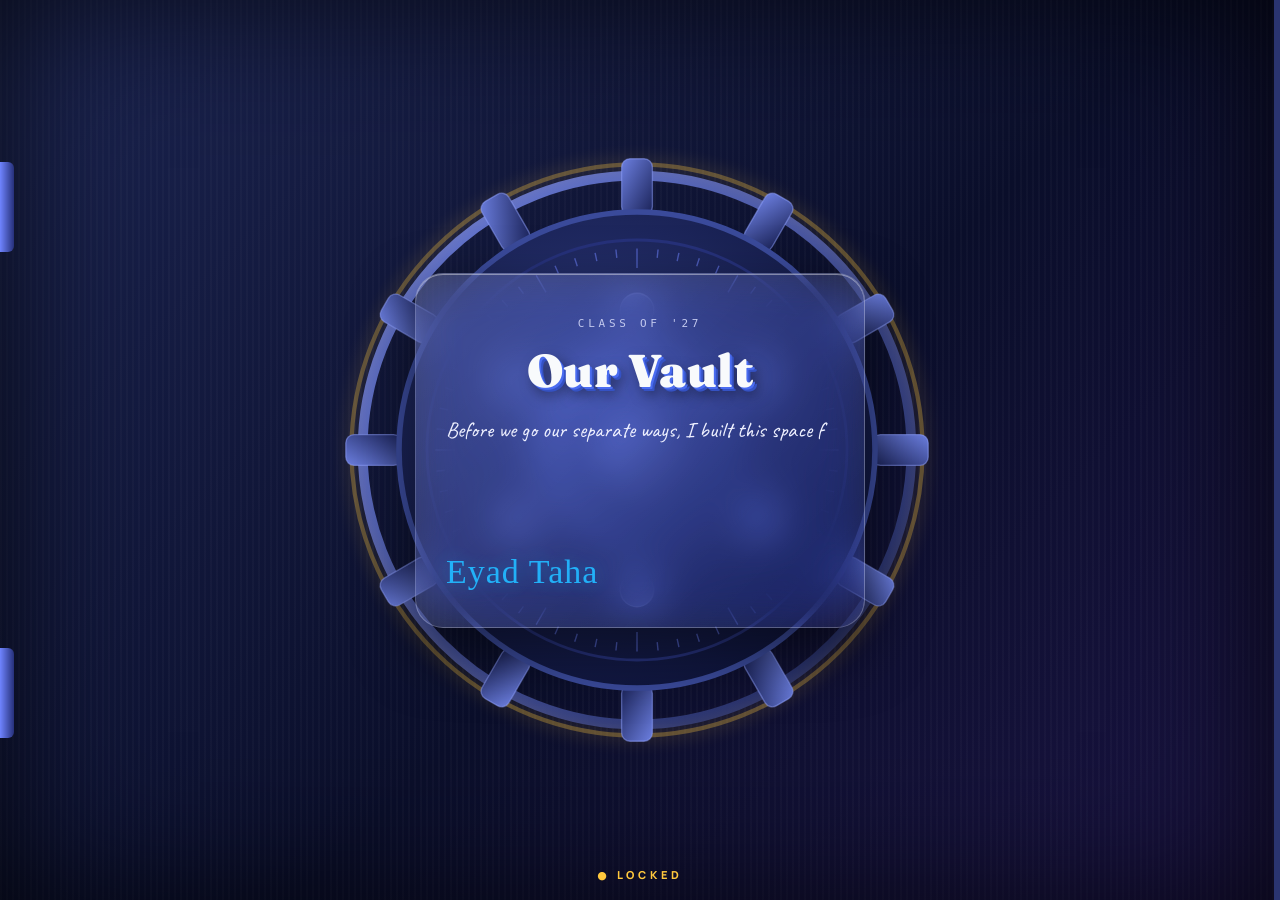
<file: index.html>
<!doctype html><html lang="en"><head><meta charset="utf-8"><meta name="viewport" content="width=device-width,initial-scale=1,viewport-fit=cover"><meta name="theme-color" content="#070b1f"><meta name="robots" content="noindex"><title>MEIS Seniors '27</title><meta name="description" content="Warning: contains pure legends. MEIS Seniors, Class of 2027."><meta property="og:title" content="MEIS Seniors '27"><meta property="og:description" content="Hey, you. You found us."><meta property="og:type" content="website"><meta name="twitter:card" content="summary"><link rel="icon" href="data:image/svg+xml,%3Csvg xmlns='http://www.w3.org/2000/svg' viewBox='0 0 64 64'%3E%3Crect x='6' y='6' width='52' height='52' rx='14' fill='%23FFC83D' stroke='white' stroke-width='4'/%3E%3Ctext x='32' y='44' font-size='32' text-anchor='middle'%3E%F0%9F%8E%93%3C/text%3E%3C/svg%3E"><link rel="preconnect" href="https://fonts.googleapis.com"><link rel="preconnect" href="https://fonts.gstatic.com" crossorigin><link href="https://fonts.googleapis.com/css2?family=Caveat:wght@600;700&family=Fraunces:opsz,wght@9..144,900&family=Manrope:wght@500;700;800&family=Special+Elite&family=Permanent+Marker&family=Bebas+Neue&family=Cormorant+Garamond:wght@500;600;700&family=Archivo:wght@400;500;600;700;800&family=Plus+Jakarta+Sans:wght@400;500;600;700;800&display=swap" rel="stylesheet"><link rel="manifest" href="manifest.json"><link rel="apple-touch-icon" href="apple-touch-icon.png"><meta name="apple-mobile-web-app-capable" content="yes"><meta name="mobile-web-app-capable" content="yes"><meta name="apple-mobile-web-app-title" content="MEIS '27"><script src="https://cdn.onesignal.com/sdks/web/v16/OneSignalSDK.page.js" defer="defer"></script><link rel="stylesheet" href="style.css"></head><body><noscript><p style="padding:30px;font:700 20px sans-serif">This site needs JavaScript. Turn it on and come back, legend.</p></noscript><div id="welcomeOverlay" class="stage-overlay vault-overlay"><div class="vault-light"></div><div class="vault-door"><i class="v-hinge" style="top:18%"></i><i class="v-hinge" style="bottom:18%"></i> <svg id="vaultSvg" viewBox="0 0 400 400" aria-hidden="true"></svg><div class="v-shade"></div></div><div id="theaterCard" class="theater-card"><div class="card-tag">CLASS OF '27</div><h1 class="welcome-title">Our Vault</h1><p id="typewriterText" class="welcome-sub"></p><div class="theater-footer"><span class="signature-name">Eyad Taha</span> <button id="closeWelcomeBtn" class="theater-btn"><span>Enter Vault</span> <svg width="18" height="18" viewBox="0 0 24 24" fill="none" stroke="currentColor" stroke-width="2"><path d="M5 12h14M12 5l7 7-7 7"/></svg></button></div></div><div class="vault-status" id="vaultStatus">● LOCKED</div></div><section class="screen on" id="splash" aria-label="Welcome"><div class="splash calm"><div class="stage" aria-hidden="false"><div class="world"><div class="idle"><div class="rg r1" aria-hidden="true"><i class="sat" style="--c:#FFC83D;left:50%;top:0"></i><i class="sat" style="--c:#A9D6F7;left:50%;top:100%"></i></div><div class="rg r2" aria-hidden="true"><i class="sat" style="--c:#FF8FB8;left:0;top:50%"></i><i class="sat s2" style="--c:#fff;left:100%;top:50%"></i></div><div class="cube c-a" aria-hidden="true"><i></i><i></i><i></i><i></i><i></i><i></i></div><div class="cube c-b" aria-hidden="true"><i></i><i></i><i></i><i></i><i></i><i></i></div><h1 class="hey mark x3d" id="logo3d">MEIS'27</h1></div></div></div><p class="seniorsline" id="l2">SENIORS</p><p class="classline" id="l3">CLASS OF 2027 • SENIOR YEAR</p><p class="welcome" id="l5"><span id="l5t"></span></p><nav class="slabs" aria-label="Start"><button class="slab primary tilt" data-go="countdown" type="button"><i class="disc" aria-hidden="true"><svg viewBox="0 0 24 24" width="24" height="24" fill="none" stroke="currentColor" stroke-width="2.4" stroke-linecap="round" stroke-linejoin="round"><circle cx="12" cy="13" r="8"/><path d="M12 8.5V13l3 2M9 2.5h6"/></svg></i><span><b id="ctitle">The Final Countdown</b><small id="csub">Every second brings us closer.</small></span> <svg class="chev" viewBox="0 0 24 24" width="22" height="22" fill="none" stroke="currentColor" stroke-width="2.6" stroke-linecap="round" stroke-linejoin="round" aria-hidden="true"><path d="M9 5l7 7-7 7"/></svg></button> <button class="slab tilt" data-go="home" type="button"><i class="disc" aria-hidden="true"><svg viewBox="0 0 24 24" width="24" height="24" fill="none" stroke="currentColor" stroke-width="2.4" stroke-linecap="round" stroke-linejoin="round"><path d="M3 11l9-7 9 7v9a1 1 0 0 1-1 1h-5v-6H9v6H4a1 1 0 0 1-1-1z"/></svg></i><span><b id="etitle">Enter our home</b><small id="esub">Explore our life.</small></span> <svg class="chev" viewBox="0 0 24 24" width="22" height="22" fill="none" stroke="currentColor" stroke-width="2.6" stroke-linecap="round" stroke-linejoin="round" aria-hidden="true"><path d="M9 5l7 7-7 7"/></svg></button></nav></div></section><section class="screen" id="countdown" aria-label="Countdown"><div class="page narrow"><header class="pagehead"><button class="back" data-back type="button">← back</button> <button class="tag small" data-go="home" type="button"><i class="hole" aria-hidden="true"></i><span>OUR HOME</span> <svg viewBox="0 0 24 24" width="16" height="16" fill="none" stroke="#0A1F4A" stroke-width="3" stroke-linecap="round" stroke-linejoin="round" aria-hidden="true"><path d="M5 12h14M13 6l6 6-6 6"/></svg></button></header><h2 class="title x3d">Tick. Tock.</h2><div class="tabs cdtabs" id="cdtabs" role="group" aria-label="Pick a countdown"></div><div class="cards" role="timer"><div class="cdc c1"><b id="cd-d">0</b><span>days</span></div><div class="cdc c2"><b id="cd-h">00</b><span>hours</span></div><div class="cdc c3"><b id="cd-m">00</b><span>minutes</span></div><div class="cdc c4"><b id="cd-s">00</b><span>seconds</span></div></div><div class="road" aria-label="The road so far"><svg viewBox="0 0 320 96" role="img" aria-label="A winding dotted road with a graduation cap riding toward the finish flag"><path id="roadp" d="M16 64 C 62 8, 104 108, 164 56 S 262 6, 292 52" fill="none" stroke="#A9D6F7" stroke-width="5" stroke-linecap="round" stroke-dasharray="1 12"/><text x="296" y="38" font-size="24" text-anchor="middle">🏁</text><g id="rider"><circle r="16" fill="#FFC83D" stroke="#fff" stroke-width="3"/><text font-size="17" text-anchor="middle" dominant-baseline="central">🎓</text></g></svg></div><div class="note"><i class="tape" aria-hidden="true"></i><p id="cdjoke"></p></div><p class="hand fin" id="cdfin" hidden>WE DID IT. Go hug somebody.</p></div></section><section class="screen" id="home" aria-label="The whole website"><div class="page"><header class="pagehead"><button class="back" data-go="splash" type="button">← front door</button><div class="social-nav"><a href="https://www.instagram.com/meisseniors_27?srtk=MXF5c2dsejFqdXVwdQ==" target="_blank" rel="noopener noreferrer" class="social-btn instagram" title="Instagram"><svg xmlns="http://www.w3.org/2000/svg" width="18" height="18" viewBox="0 0 24 24" fill="none" stroke="currentColor" stroke-width="2" stroke-linecap="round" stroke-linejoin="round"><rect x="2" y="2" width="20" height="20" rx="5" ry="5"></rect><path d="M16 11.37A4 4 0 1 1 12.63 8 4 4 0 0 1 16 11.37z"></path><line x1="17.5" y1="6.5" x2="17.51" y2="6.5"></line></svg></a></div></header><div class="homegrid"><div class="hero"><p class="warn"><span aria-hidden="true">⚠️</span> <span id="warntxt">warning: contains pure legends</span></p><h1 class="meis x3d" id="meis">MEIS'27</h1><div class="row2"><span class="seniors">Seniors</span><div class="pillrow"><span class="pill">Class of 2027</span><span class="bubble" id="bubble">Yes, we really are graduating.</span></div></div></div><div class="polcol"><div class="polwrap"><figure class="polaroid" id="grouppol"><i class="tape" aria-hidden="true"></i><div class="ph"></div><figcaption id="groupcap"></figcaption></figure></div></div></div><div class="band" aria-hidden="true"><div class="track" id="band"></div></div><div class="menugrid"><nav class="menu" aria-label="Pages"><button class="bigbtn b1" data-go="randoms" type="button"><span class="em" aria-hidden="true">📸</span><b>Randoms</b><small>From the vault: Unhinged & unfiltered</small></button> <button class="bigbtn b2" data-go="people" type="button"><span class="em" aria-hidden="true">🧑‍🎤</span><b>Who are these people?</b><small>Flip a card to see the baby photo</small></button> <button class="bigbtn b3" data-go="trips" type="button"><span class="em" aria-hidden="true">🧭</span><b>Take me on a trip</b><small>Where we went (and got lost)</small></button> <button class="bigbtn b4" data-go="mail" type="button"><span class="em" aria-hidden="true">💌</span><b>Secret mail (shhh)</b><small>Only the right person can read it</small></button></nav><aside class="side"><div class="note rules"><i class="tape" aria-hidden="true"></i><p class="nt">Rules of this website:</p><ol id="rules"></ol></div></aside></div><div class="foot"><p class="tiny">made with love by EYAD TAHA</p></div></div></section><section class="screen" id="randoms" aria-label="Randoms"><div class="page"><header class="pagehead"><button class="back" data-back type="button">← back</button></header><h2 class="title x3d">Randoms & Drops</h2><p class="hand sub">PURE CHAOS</p><div style="text-align:center;margin:15px 0"><label for="quickImageUpload" style="display:inline-flex;align-items:center;gap:8px;cursor:pointer;padding:8px 16px;border-radius:6px;background:rgba(255,255,255,.08);border:1px solid rgba(255,255,255,.2);color:#fff;font-family:inherit;font-size:13px;transition:all .2s ease;backdrop-filter:blur(5px)"><span>📷</span> <span>Upload Photo</span></label> <input type="file" id="quickImageUpload" accept="image/*" multiple="multiple" style="display:none" onchange="uploadDirectImage(this)"><p id="uploadStatusMsg" style="margin-top:6px;font-size:12px;opacity:.8"></p></div><div id="randomsGrid" class="detective-grid" style="margin-top:20px"></div></div></section><section class="screen" id="people" aria-label="Who's Who"><div class="page"><header class="pagehead"><button class="back" data-back type="button">← back</button></header><h2 class="title x3d">Who's Who</h2><p class="hand sub">tap a card. the baby photo is the punchline.</p><label class="search"><span class="sr">Search by name</span><input id="psearch" type="search" placeholder="find yourself (we won't tell)" autocomplete="off"></label><div class="pgrid" id="pgrid"></div><p class="hand none" id="pnone" hidden>Nobody found. Suspicious. Check the spelling?</p></div></section><section class="screen" id="trips" aria-label="Trips"><div class="page narrow"><header class="pagehead"><button class="back" data-back type="button">← back</button></header><h2 class="title x3d">MEMORIES LANE</h2><p class="hand sub">UNAUTHORIZED MEMORIES</p><div class="route" id="tripl"></div></div></section><section class="screen" id="mail" aria-label="Secret mail"><div class="page narrow"><header class="pagehead"><button class="back" data-back type="button">← back</button></header><h2 class="title x3d">Secret Mail</h2><p class="hand sub">shhh. only the right person can read it.</p><div class="tabs"><button class="tabbtn" id="tabw" type="button" aria-pressed="true">✍️ Write one</button> <button class="tabbtn" id="tabr" type="button" aria-pressed="false">📬 My mailbox</button></div><div class="paper" id="panelw"><p class="hand closed" id="mailclosed" hidden>The post office is closed. (The admin hasn't plugged it in yet.)</p><form id="sendform" autocomplete="off"><label class="field"><span>To:</span> <select id="to" name="to" required><option value="">calling the post office…</option></select></label> <label class="field"><span>Say it. Nicely.</span> <textarea name="text" rows="5" maxlength="600" required placeholder="you're a legend because…"></textarea></label> <label class="field"><span>Sign it as… (or stay anonymous)</span> <select id="from" name="from"><option value="">a mystery person (anonymous)</option></select></label> <label class="field" id="fromCodeField" hidden><span>Enter YOUR secret code (to prove it's really you):</span> <input name="fromCode" type="password" inputmode="numeric" pattern="[0-9]*" maxlength="6" placeholder="• • • •"></label> <input class="hp" name="hp" tabindex="-1" aria-hidden="true" autocomplete="off"> <button class="go" type="submit" id="sendbtn">Send it 🚀</button><p class="msg" id="sendmsg" role="status"></p></form></div><div class="paper" id="panelr" hidden><form id="readform" autocomplete="off"><label class="field"><span>I am…</span> <select id="who" name="who" required><option value="">calling the post office…</option></select></label> <label class="field"><span>Secret code </span><input name="code" type="password" inputmode="numeric" pattern="[0-9]*" maxlength="6" required placeholder="• • • • •"></label> <button class="go" type="submit" id="readbtn">Open my mailbox 🔑</button><p class="msg" id="readmsg" role="status"></p><button class="linkbtn" id="gotocodepage" type="button">Change my code 🔐</button></form><form id="adminform" hidden autocomplete="off"><p class="hand boxhead">Manager door 🛡️</p><label class="field"><span>Manager code</span> <input name="acode" type="password" inputmode="numeric" maxlength="12" required placeholder="• • • • • •"></label> <button class="go" type="submit" id="adminbtn">Open manager view 🛡️</button><p class="msg" id="adminmsg" role="status"></p><button class="linkbtn" id="adminback" type="button">← back</button></form><form id="changecodeform" hidden autocomplete="off"><p class="hand boxhead">Change your secret code 🔐</p><label class="field"><span>I am…</span> <select id="ccname" name="name" required><option value="">Select your name…</option></select></label> <label class="field"><span>Old secret code</span> <input name="oldCode" type="password" inputmode="numeric" maxlength="6" required placeholder="• • • •"></label> <label class="field"><span>New secret code</span> <input name="newCode" type="password" inputmode="numeric" maxlength="6" required placeholder="• • • •"></label> <button class="go" type="submit" id="changecodebtn">Save new code 🚀</button><p class="msg" id="changecodemsg" role="status"></p><button class="linkbtn" id="changecodeback" type="button">← back</button></form><div id="box" hidden><p class="hand boxhead" id="boxhead">Your mailbox. Eyes only. 👀</p><div id="letters"></div><button class="go alt" id="lockbtn" type="button">Lock it again 🔒</button></div></div></div></section><div id="lb" hidden role="dialog" aria-modal="true" aria-label="Photos and videos viewer"><button class="lbx" id="lbclose" type="button" aria-label="Close photo">✕</button> <button class="lbn l" id="lbprev" type="button" aria-label="Previous photo">←</button><figure><img id="lbimg" alt=""><video id="lbvideo" controls playsinline preload="metadata" hidden></video><figcaption id="lbcap"></figcaption></figure><button class="lbn r" id="lbnext" type="button" aria-label="Next photo">→</button></div><div id="toast" role="status" aria-live="polite"></div><div id="fx" aria-hidden="true"></div><script src="content.js"></script><script src="app.js"></script><script src="birthdays.js"></script><script src="notify.js"></script></body></html>
</file>
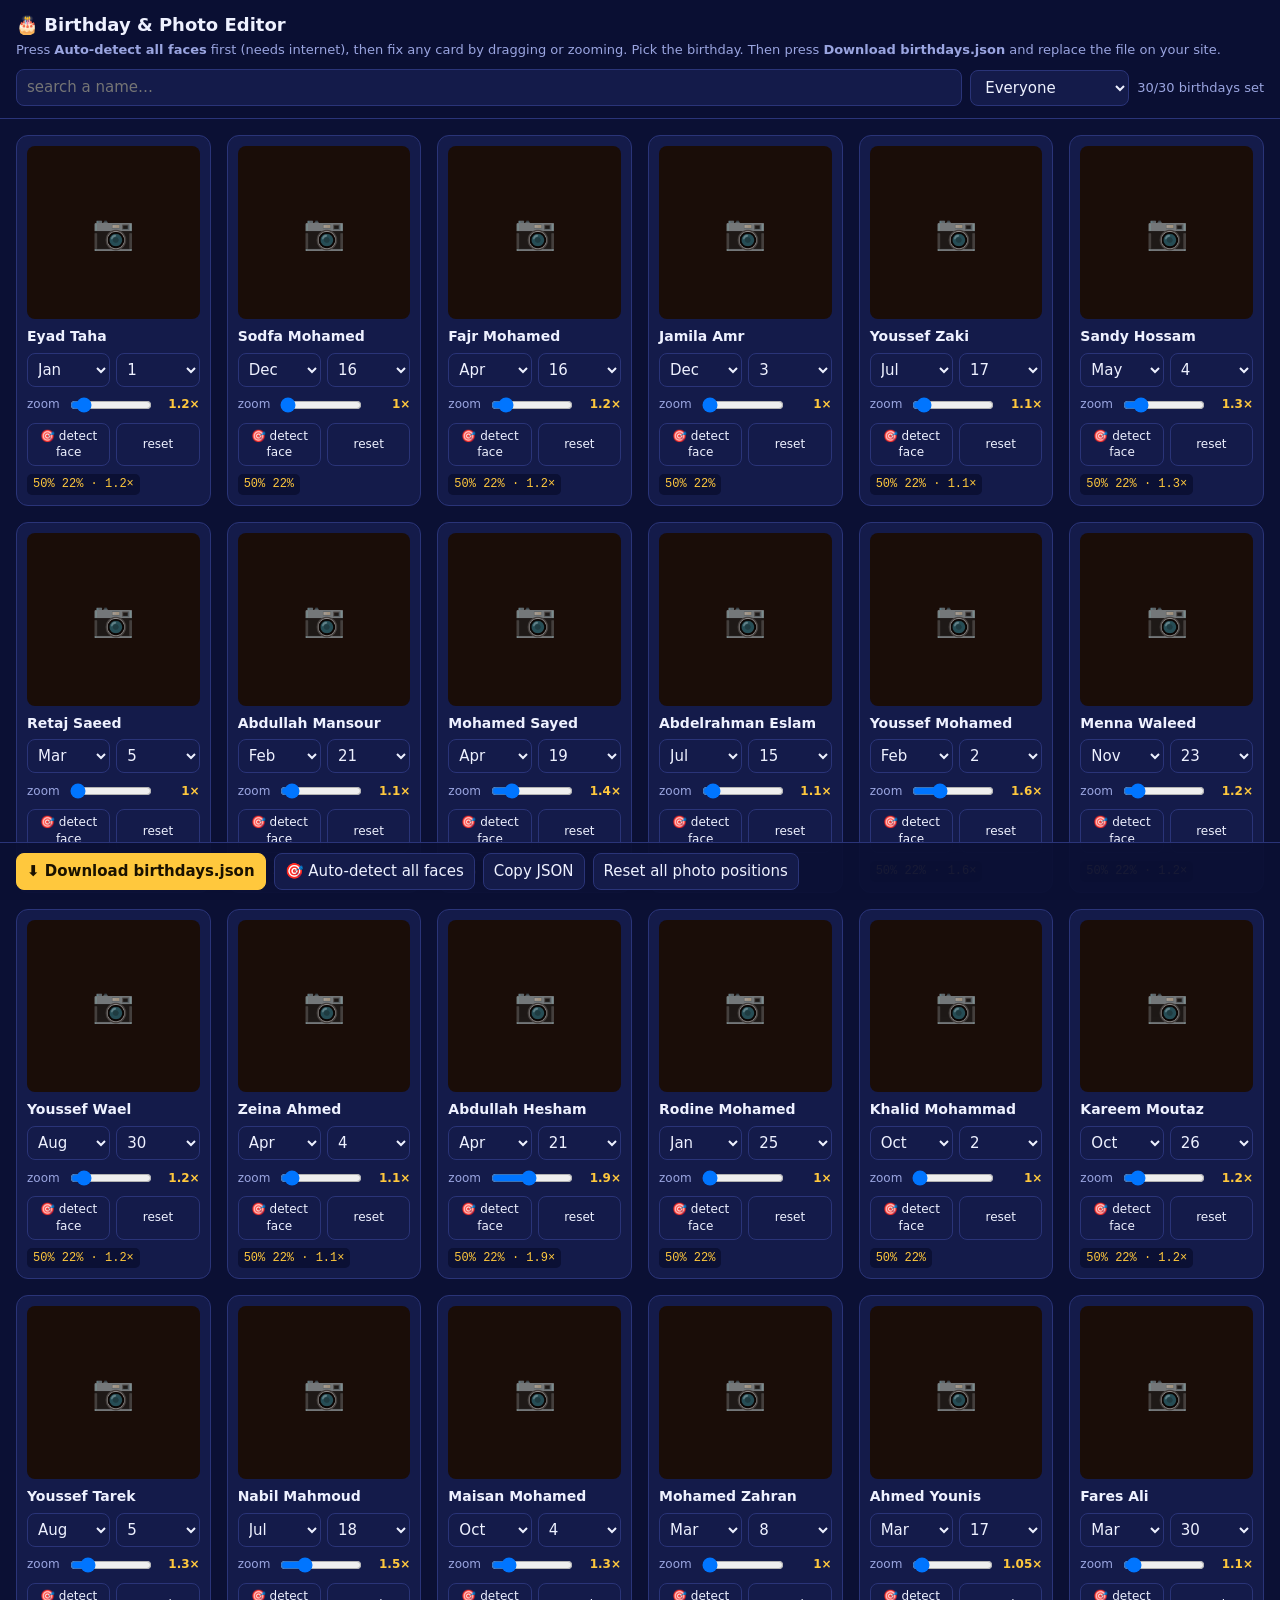
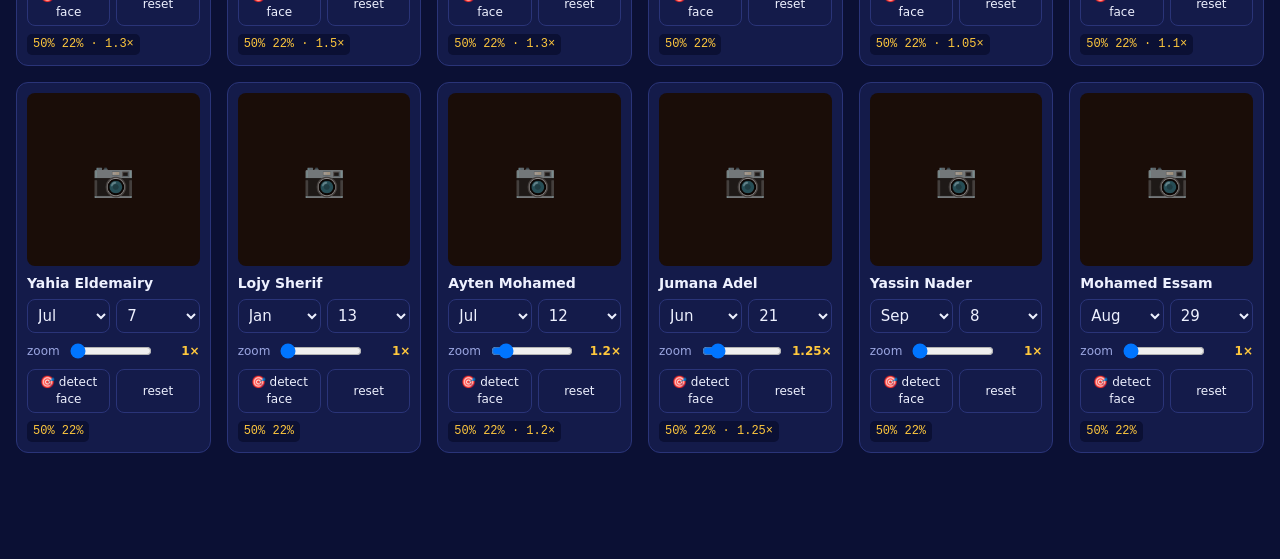
<file: editor.html>
<!doctype html>
<html lang="en">
<head>
<meta charset="utf-8">
<meta name="viewport" content="width=device-width,initial-scale=1">
<meta name="robots" content="noindex">
<title>MEIS '27 — Birthday & Photo Editor</title>
<style>
  :root{--bg:#0b1034;--card:#141b4a;--line:#2a3478;--ink:#eef1ff;--mute:#9aa5e0;--gold:#ffc83d;--red:#ff6b81;--ok:#5ee39a}
  *{box-sizing:border-box}
  body{margin:0;background:var(--bg);color:var(--ink);font:15px/1.4 system-ui,Segoe UI,Arial,sans-serif;padding-bottom:90px}
  header{position:sticky;top:0;z-index:5;background:#0b1034ee;backdrop-filter:blur(8px);border-bottom:1px solid var(--line);padding:12px 16px}
  h1{margin:0 0 4px;font-size:18px}
  .hint{color:var(--mute);font-size:13px;margin:0 0 10px}
  .bar{display:flex;flex-wrap:wrap;gap:8px;align-items:center}
  input[type=search],select,button,input[type=file]{font:inherit;color:var(--ink);background:var(--card);border:1px solid var(--line);border-radius:8px;padding:7px 10px}
  input[type=search]{min-width:200px;flex:1}
  button{cursor:pointer}
  button:hover{border-color:var(--gold)}
  button.primary{background:var(--gold);color:#1a1200;border-color:var(--gold);font-weight:700}
  .stat{margin-left:auto;color:var(--mute);font-size:13px}
  .loader{margin:16px;padding:14px;border:1px dashed var(--line);border-radius:12px;background:#10163f}
  .loader label{display:block;margin:8px 0 2px;color:var(--mute);font-size:13px}
  .grid{display:grid;grid-template-columns:repeat(auto-fill,minmax(190px,1fr));gap:16px;padding:16px}
  .card{background:var(--card);border:1px solid var(--line);border-radius:12px;padding:10px;position:relative}
  .card.nodate{border-color:#7a4a58}
  .frame{width:100%;aspect-ratio:1/1;border-radius:8px;overflow:hidden;background:#1a0d08;cursor:grab;touch-action:none;position:relative;user-select:none}
  .frame:active{cursor:grabbing}
  .frame img{width:100%;height:100%;object-fit:cover;display:block;pointer-events:none;-webkit-user-drag:none}
  .frame .empty{position:absolute;inset:0;display:grid;place-items:center;font-size:34px;opacity:.6}
  .name{font-weight:700;margin:8px 0 6px;font-size:14px;word-break:break-word}
  .row{display:flex;gap:6px}
  .row select{flex:1;min-width:0;padding:6px}
  .meta{display:flex;justify-content:space-between;align-items:center;margin-top:8px;font-size:12px;color:var(--mute)}
  .meta code{background:#0b1034;padding:2px 6px;border-radius:5px;color:var(--gold)}
  .meta button{padding:3px 8px;font-size:12px}
  .dot{position:absolute;top:8px;right:8px;background:var(--red);color:#fff;font-size:11px;padding:2px 7px;border-radius:99px;font-weight:700}
  footer{position:fixed;left:0;right:0;bottom:0;background:#0b1034f2;border-top:1px solid var(--line);padding:10px 16px;display:flex;gap:8px;flex-wrap:wrap;align-items:center}
  .msg{color:var(--ok);font-size:13px}
  .none{padding:30px;text-align:center;color:var(--mute)}
  .zoomrow{display:flex;align-items:center;gap:8px;margin-top:8px;font-size:12px;color:var(--mute)}
  .zoomrow input{flex:1;min-width:0}
  .zoomrow b{min-width:38px;text-align:right;color:var(--gold)}
  .tools{display:flex;gap:6px;margin-top:8px}
  .tools button{flex:1;padding:4px 6px;font-size:12px}
  .badge{position:absolute;top:8px;left:8px;background:#0b1034cc;color:var(--ok);font-size:11px;padding:2px 7px;border-radius:99px;z-index:2}
  .badge.bad{color:var(--red)}
</style>
</head>
<body>
<header>
  <h1>🎂 Birthday &amp; Photo Editor</h1>
  <p class="hint">Press <b>Auto-detect all faces</b> first (needs internet), then fix any card by dragging or zooming. Pick the birthday. Then press <b>Download birthdays.json</b> and replace the file on your site.</p>
  <div class="bar">
    <input type="search" id="q" placeholder="search a name…" autocomplete="off">
    <select id="flt">
      <option value="all">Everyone</option>
      <option value="nodate">No birthday yet</option>
      <option value="hasdate">Has birthday</option>
    </select>
    <span class="stat" id="stat"></span>
  </div>
</header>

<div class="loader" id="loader" hidden>
  <b>Couldn’t auto-load the files</b> (normal when you open this page directly from your computer). Choose them manually:
  <label>data.json</label><input type="file" id="fData" accept=".json,application/json">
  <label>birthdays.json</label><input type="file" id="fBday" accept=".json,application/json">
</div>

<div class="grid" id="grid"></div>
<p class="none" id="none" hidden>Nobody matches.</p>

<footer>
  <button class="primary" id="dl">⬇ Download birthdays.json</button>
  <button id="autoall">🎯 Auto-detect all faces</button>
  <button id="cp">Copy JSON</button>
  <button id="allreset">Reset all photo positions</button>
  <span class="msg" id="msg"></span> <span class="msg" id="prog" style="color:var(--gold)"></span>
</footer>

<script>
(() => {
  "use strict";
  const $ = (s, r = document) => r.querySelector(s);
  const norm = s => String(s || "").trim().toLowerCase().replace(/\s+/g, " ");
  const drive = u => { if (!u) return ""; const m = u.match(/\/d\/([\w-]+)/) || u.match(/id=([\w-]+)/); return m ? "https://lh3.googleusercontent.com/d/" + m[1] : u; };
  const MONTHS = ["Jan","Feb","Mar","Apr","May","Jun","Jul","Aug","Sep","Oct","Nov","Dec"];
  const MAXD = [31,29,31,30,31,30,31,31,30,31,30,31];
  const clamp = (v, a, b) => Math.min(b, Math.max(a, v));
  const ORIGIN = "50% 40%";          // must match birthdays.js
  const LIB   = "https://cdn.jsdelivr.net/npm/@vladmandic/face-api@1.7.13/dist/face-api.js";
  const MODEL = "https://cdn.jsdelivr.net/npm/@vladmandic/face-api@1.7.13/model/";

  let meta = { _comment: "", tz: "Africa/Cairo", classNo: 27, window: 30 };
  let people = [];
  let photos = {};
  let dirty = false;

  const photoFor = name => {
    const n = norm(name);
    if (photos[n]) return photos[n];
    for (const k in photos) if (k.startsWith(n) || n.startsWith(k)) return photos[k];
    return "";
  };

  function parsePos(str) {
    const kw = { left: 0, top: 0, center: 50, right: 100, bottom: 100 };
    const val = t => t in kw ? kw[t] : (parseFloat(t) || 50);
    const s = String(str || "auto").trim().toLowerCase();
    if (s === "auto") return { x: 50, y: 22 };
    const t = s.split(/\s+/);
    if (t.length === 1) {
      if (t[0] === "top" || t[0] === "bottom") return { x: 50, y: kw[t[0]] };
      return { x: val(t[0]), y: 50 };
    }
    let [a, b] = t;
    if (a === "top" || a === "bottom") [a, b] = [b, a];
    return { x: clamp(val(a), 0, 100), y: clamp(val(b), 0, 100) };
  }
  const posStr = p => `${Math.round(p.x)}% ${Math.round(p.y)}%`;

  function ingest(bj, dj) {
    if (dj) {
      photos = {};
      (dj || []).forEach(p => { if (p.Name) photos[norm(p.Name)] = drive(p["Old or current you"]); });
    }
    if (bj) {
      meta = { _comment: bj._comment || "", tz: bj.tz || "Africa/Cairo", classNo: bj.classNo || 27, window: bj.window || 30 };
      people = (bj.people || []).map(p => {
        const m = String(p.birthday || "").match(/^(\d{1,2})[-/](\d{1,2})$/);
        const pos = parsePos(p.photoPos);
        return { name: String(p.name).trim(), month: m ? +m[1] : 0, day: m ? +m[2] : 0, x: pos.x, y: pos.y, z: clamp(+p.zoom || 1, 1, 3) };
      });
    }
    if (dj) {
      (dj || []).forEach(d => {
        const nm = String(d.Name || "").trim();
        if (nm && !people.some(p => norm(p.name) === norm(nm))) people.push({ name: nm, month: 0, day: 0, x: 50, y: 22, z: 1 });
      });
    }
    render();
  }

  async function autoLoad() {
    try {
      const [bj, dj] = await Promise.all([
        fetch("birthdays.json").then(r => { if (!r.ok) throw 0; return r.json(); }),
        fetch("data.json").then(r => { if (!r.ok) throw 0; return r.json(); })
      ]);
      ingest(bj, dj);
    } catch (e) { $("#loader").hidden = false; }
  }
  const readFile = (f, cb) => { const r = new FileReader(); r.onload = () => { try { cb(JSON.parse(r.result)); } catch (e) { alert("That file isn't valid JSON."); } }; r.readAsText(f); };
  let pendingB = null, pendingD = null;
  $("#fData").onchange = e => e.target.files[0] && readFile(e.target.files[0], j => { pendingD = j; photos = {}; ingest(null, j); if (pendingB) ingest(pendingB, null); });
  $("#fBday").onchange = e => e.target.files[0] && readFile(e.target.files[0], j => { pendingB = j; ingest(j, pendingD); });

  /* ---------- face detection ---------- */
  let modelP = null;
  const loadScript = src => new Promise((res, rej) => { const s = document.createElement("script"); s.src = src; s.onload = res; s.onerror = () => rej(new Error("Couldn't load the face library (are you online?)")); document.head.append(s); });
  function ensureModel() {
    if (modelP) return modelP;
    modelP = (async () => {
      if (!window.faceapi) await loadScript(LIB);
      await faceapi.nets.tinyFaceDetector.loadFromUri(MODEL);
    })();
    modelP.catch(() => { modelP = null; });
    return modelP;
  }
  const loadImg = url => new Promise((res, rej) => { const i = new Image(); i.crossOrigin = "anonymous"; i.onload = () => res(i); i.onerror = () => rej(new Error("photo didn't load")); i.src = url; });

  // Puts the biggest face at the frame's (50%, 40%) point and zooms so the face is ~42% of the frame width.
  async function detect(p) {
    const url = photoFor(p.name);
    if (!url) throw new Error("no photo");
    const img = await loadImg(url);
    let dets;
    try { dets = await faceapi.detectAllFaces(img, new faceapi.TinyFaceDetectorOptions({ inputSize: 512, scoreThreshold: 0.35 })); }
    catch (e) { throw new Error("browser blocked reading the photo"); }
    if (!dets.length) throw new Error("no face found");
    const b = dets.reduce((a, d) => d.box.width * d.box.height > a.box.width * a.box.height ? d : a).box;
    const nw = img.naturalWidth, nh = img.naturalHeight, s = 1 / Math.min(nw, nh);
    const rw = nw * s, rh = nh * s;
    const fcx = (b.x + b.width / 2) * s, fcy = (b.y + b.height / 2) * s;
    p.x = rw - 1 > 0.001 ? clamp((0.5 - fcx) / (1 - rw) * 100, 0, 100) : 50;
    p.y = rh - 1 > 0.001 ? clamp((0.4 - fcy) / (1 - rh) * 100, 0, 100) : 50;
    p.z = Math.round(clamp(0.42 / (b.width * s), 1, 2.2) * 20) / 20;
    p.det = "ok";
  }

  /* ---------- render ---------- */
  function render() {
    const grid = $("#grid"), q = norm($("#q").value), f = $("#flt").value;
    grid.replaceChildren();
    let shown = 0;
    people.forEach(p => {
      const has = p.month > 0 && p.day > 0;
      if (q && !norm(p.name).includes(q)) return;
      if (f === "nodate" && has) return;
      if (f === "hasdate" && !has) return;
      shown++;
      grid.append(card(p));
    });
    $("#none").hidden = shown > 0;
    updateStat();
  }
  function updateStat() {
    const n = people.filter(p => p.month > 0 && p.day > 0).length;
    $("#stat").textContent = `${n}/${people.length} birthdays set`;
  }

  function card(p) {
    const has = p.month > 0 && p.day > 0;
    const c = document.createElement("div"); c.className = "card" + (has ? "" : " nodate");
    if (!has) { const d = document.createElement("span"); d.className = "dot"; d.textContent = "no date"; c.append(d); }

    const fr = document.createElement("div"); fr.className = "frame";
    const url = photoFor(p.name);
    const img = document.createElement("img");
    img.alt = p.name; img.referrerPolicy = "no-referrer"; img.draggable = false;
    const empty = () => { img.remove(); const e = document.createElement("div"); e.className = "empty"; e.textContent = "📷"; fr.append(e); };
    if (url) { img.src = url; img.onerror = empty; fr.append(img); } else empty();

    const badge = document.createElement("span"); badge.className = "badge"; badge.hidden = true; fr.append(badge);

    const nm = document.createElement("div"); nm.className = "name"; nm.textContent = p.name;

    const row = document.createElement("div"); row.className = "row";
    const ms = document.createElement("select"), ds = document.createElement("select");
    ms.innerHTML = `<option value="0">Month</option>` + MONTHS.map((m, i) => `<option value="${i + 1}">${m}</option>`).join("");
    const fillDays = () => {
      const mx = p.month ? MAXD[p.month - 1] : 31;
      ds.innerHTML = `<option value="0">Day</option>` + Array.from({ length: mx }, (_, i) => `<option value="${i + 1}">${i + 1}</option>`).join("");
      if (p.day > mx) p.day = mx;
      ds.value = String(p.day || 0);
    };
    ms.value = String(p.month || 0); fillDays();
    ms.onchange = () => { p.month = +ms.value; if (!p.month) p.day = 0; fillDays(); changed(); refreshDot(); };
    ds.onchange = () => { p.day = +ds.value; changed(); refreshDot(); };
    row.append(ms, ds);

    const zr = document.createElement("div"); zr.className = "zoomrow";
    const zin = document.createElement("input"); zin.type = "range"; zin.min = 1; zin.max = 3; zin.step = 0.05;
    const zb = document.createElement("b");
    zr.append(document.createTextNode("zoom"), zin, zb);

    const tools = document.createElement("div"); tools.className = "tools";
    const bAuto = document.createElement("button"); bAuto.type = "button"; bAuto.textContent = "🎯 detect face";
    const bRes = document.createElement("button"); bRes.type = "button"; bRes.textContent = "reset";
    tools.append(bAuto, bRes);

    const code = document.createElement("div"); code.className = "meta";
    const codeTxt = document.createElement("code"); code.append(codeTxt);

    function upd() {
      img.style.objectPosition = `${p.x}% ${p.y}%`;
      img.style.transformOrigin = ORIGIN;
      img.style.transform = p.z > 1 ? `scale(${p.z})` : "none";
      zin.value = p.z; zb.textContent = (Math.round(p.z * 100) / 100) + "×";
      codeTxt.textContent = posStr(p) + (p.z > 1 ? "  ·  " + p.z + "×" : "");
      if (p.det === "ok") { badge.textContent = "face ✓"; badge.className = "badge"; badge.hidden = false; }
      else if (p.det) { badge.textContent = p.det; badge.className = "badge bad"; badge.hidden = false; }
      else badge.hidden = true;
    }
    p._upd = upd; upd();

    zin.oninput = () => { p.z = +zin.value; p.det = ""; upd(); changed(); };
    bRes.onclick = () => { p.x = 50; p.y = 22; p.z = 1; p.det = ""; upd(); changed(); };
    bAuto.onclick = async () => {
      bAuto.disabled = true; bAuto.textContent = "…";
      try { await ensureModel(); await detect(p); changed(); }
      catch (e) { p.det = e.message.slice(0, 28); alert(p.name + ": " + e.message); }
      bAuto.disabled = false; bAuto.textContent = "🎯 detect face"; upd();
    };

    function refreshDot() {
      const ok = p.month > 0 && p.day > 0;
      c.classList.toggle("nodate", !ok);
      const d = c.querySelector(".dot");
      if (ok && d) d.remove();
      if (!ok && !d) { const e = document.createElement("span"); e.className = "dot"; e.textContent = "no date"; c.prepend(e); }
      updateStat();
    }

    let drag = null;
    fr.addEventListener("pointerdown", e => {
      if (!img.naturalWidth) return;
      fr.setPointerCapture(e.pointerId);
      const W = fr.clientWidth, H = fr.clientHeight;
      const s = Math.max(W / img.naturalWidth, H / img.naturalHeight);
      drag = { sx: e.clientX, sy: e.clientY, x: p.x, y: p.y, ox: img.naturalWidth * s - W, oy: img.naturalHeight * s - H };
    });
    fr.addEventListener("pointermove", e => {
      if (!drag) return;
      const z = Math.max(1, p.z);
      if (drag.ox > 1) p.x = clamp(drag.x - (e.clientX - drag.sx) / z / drag.ox * 100, 0, 100);
      if (drag.oy > 1) p.y = clamp(drag.y - (e.clientY - drag.sy) / z / drag.oy * 100, 0, 100);
      p.det = ""; upd();
    });
    const end = () => { if (drag) { drag = null; changed(); } };
    fr.addEventListener("pointerup", end); fr.addEventListener("pointercancel", end);

    c.append(fr, nm, row, zr, tools, code);
    return c;
  }

  $("#autoall").onclick = async () => {
    if (!confirm("Run face detection on every photo? This overwrites the current positions.")) return;
    const btn = $("#autoall"); btn.disabled = true;
    try { $("#prog").textContent = "loading face model…"; await ensureModel(); }
    catch (e) { $("#prog").textContent = ""; btn.disabled = false; alert(e.message); return; }
    let ok = 0, i = 0;
    for (const p of people) {
      i++; $("#prog").textContent = `detecting ${i}/${people.length}…`;
      try { await detect(p); ok++; } catch (e) { p.x = 50; p.y = 22; p.z = 1; p.det = e.message.slice(0, 28); }
      if (p._upd) p._upd();
    }
    changed(); btn.disabled = false;
    $("#prog").textContent = `done: ${ok}/${people.length} faces found — check the red ones by hand`;
  };

  function build() {
    const pad = (s, n) => s + " ".repeat(Math.max(0, n - s.length));
    const w = Math.max(...people.map(p => JSON.stringify(p.name).length), 10);
    const lines = people.map(p => {
      const bd = p.month > 0 && p.day > 0 ? String(p.month).padStart(2, "0") + "-" + String(p.day).padStart(2, "0") : "";
      const z = p.z > 1 ? `, "zoom": ${Math.round(p.z * 100) / 100}` : "";
      return `    { "name": ${pad(JSON.stringify(p.name) + ",", w + 1)} "birthday": ${JSON.stringify(bd)}, "photoPos": ${JSON.stringify(posStr(p))}${z} }`;
    });
    return `{\n  "_comment": ${JSON.stringify(meta._comment)},\n  "tz": ${JSON.stringify(meta.tz)},\n  "classNo": ${meta.classNo},\n  "window": ${meta.window},\n  "people": [\n${lines.join(",\n")}\n  ]\n}\n`;
  }
  const say = t => { $("#msg").textContent = t; setTimeout(() => $("#msg").textContent = "", 3500); };
  $("#dl").onclick = () => {
    const a = document.createElement("a");
    a.href = URL.createObjectURL(new Blob([build()], { type: "application/json" }));
    a.download = "birthdays.json"; a.click(); URL.revokeObjectURL(a.href);
    dirty = false; say("Downloaded ✔ — replace birthdays.json on your site");
  };
  $("#cp").onclick = async () => { try { await navigator.clipboard.writeText(build()); say("Copied ✔"); } catch (e) { say("Copy blocked — use Download"); } };
  $("#allreset").onclick = () => { if (confirm("Reset every photo to the default framing?")) { people.forEach(p => { p.x = 50; p.y = 22; p.z = 1; p.det = ""; }); changed(); render(); } };
  $("#q").oninput = render; $("#flt").onchange = render;
  function changed() { dirty = true; }
  addEventListener("beforeunload", e => { if (dirty) { e.preventDefault(); e.returnValue = ""; } });

  autoLoad();
})();
</script>
</body>
</html>
</file>
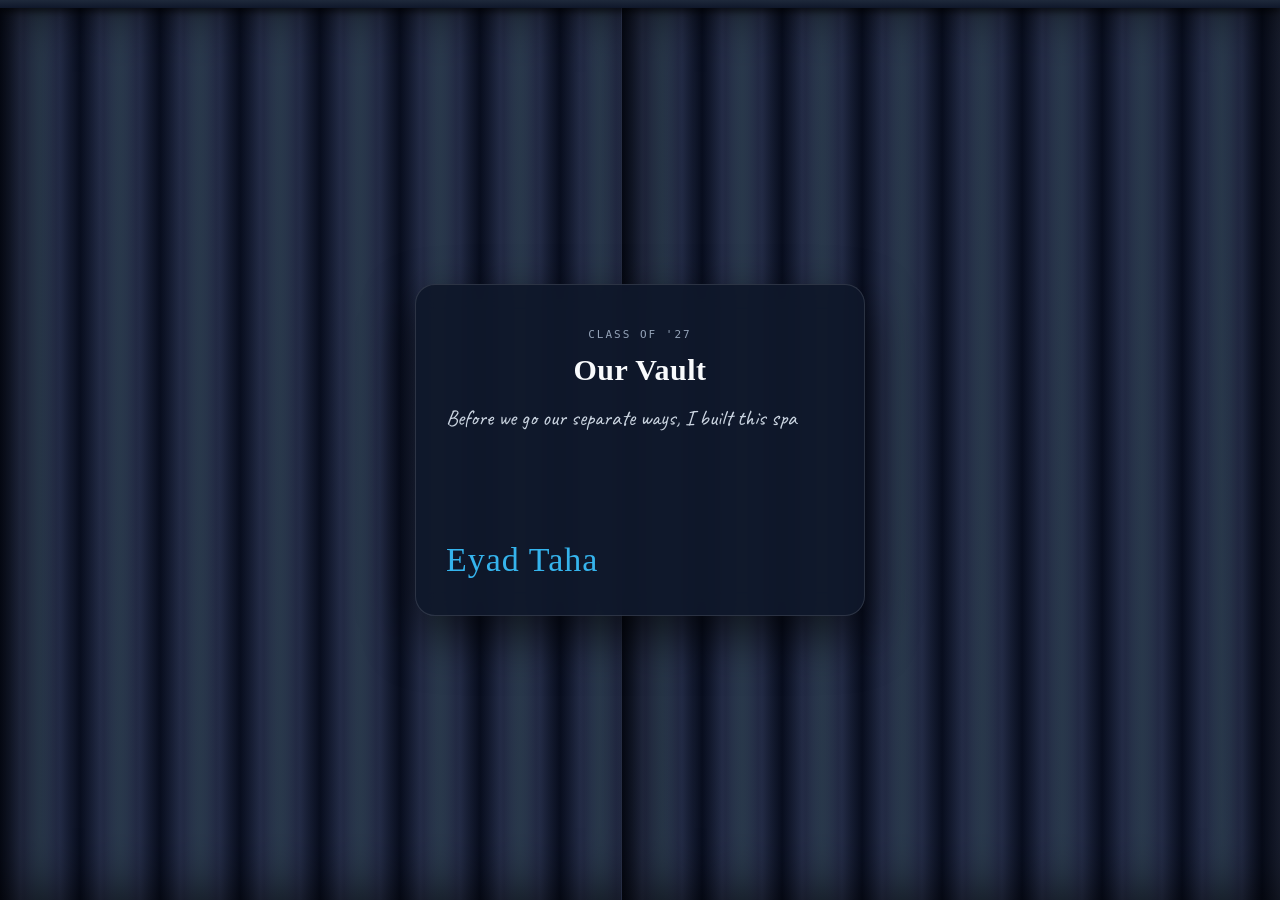
<file: index (12).html>
<!doctype html>
<html lang="en">
<head>
<meta charset="utf-8">
<meta name="viewport" content="width=device-width,initial-scale=1,viewport-fit=cover">
<meta name="theme-color" content="#070b1f">
<meta name="robots" content="noindex">
<title>MEIS Seniors '27</title>
<meta name="description" content="Warning: contains pure legends. MEIS Seniors, Class of 2027.">
<meta property="og:title" content="MEIS Seniors '27">
<meta property="og:description" content="Hey, you. You found us.">
<meta property="og:type" content="website">
<meta name="twitter:card" content="summary">
<link rel="icon" href="data:image/svg+xml,%3Csvg xmlns='http://www.w3.org/2000/svg' viewBox='0 0 64 64'%3E%3Crect x='6' y='6' width='52' height='52' rx='14' fill='%23FFC83D' stroke='white' stroke-width='4'/%3E%3Ctext x='32' y='44' font-size='32' text-anchor='middle'%3E%F0%9F%8E%93%3C/text%3E%3C/svg%3E">
<link rel="preconnect" href="https://fonts.googleapis.com">
<link rel="preconnect" href="https://fonts.gstatic.com" crossorigin>
<link href="https://fonts.googleapis.com/css2?family=Caveat:wght@600;700&family=Fraunces:opsz,wght@9..144,900&family=Manrope:wght@500;700;800&display=swap" rel="stylesheet">
<link rel="stylesheet" href="style.css">
</head>
<body>
<noscript><p style="padding:30px;font:700 20px sans-serif">This site needs JavaScript. Turn it on and come back, legend.</p></noscript>

<!-- THEATER STAGE WELCOME OVERLAY -->
<div id="welcomeOverlay" class="stage-overlay">
  <div class="stage-curtain curtain-left"></div>
  <div class="stage-curtain curtain-right"></div>
  <div class="stage-pole"></div>
  <div id="theaterCard" class="theater-card">
    <div class="card-tag">CLASS OF '27</div>
    <h1 class="welcome-title">Our Vault</h1>
    <p id="typewriterText" class="welcome-sub"></p>
    <div class="theater-footer">
      <span class="signature-name">Eyad Taha</span>
      <button id="closeWelcomeBtn" class="theater-btn">
        <span>Enter Vault</span>
        <svg width="18" height="18" viewBox="0 0 24 24" fill="none" stroke="currentColor" stroke-width="2"><path d="M5 12h14M12 5l7 7-7 7"/></svg>
      </button>
    </div>
  </div>
</div>

<!-- ============ FRONT DOOR ============ -->
<section class="screen on" id="splash" aria-label="Welcome">
  <div class="splash calm">
    <div class="stage" aria-hidden="false">
      <div class="world">
        <div class="idle">
          <div class="rg r1" aria-hidden="true"><i class="sat" style="--c:#FFC83D;left:50%;top:0"></i><i class="sat" style="--c:#A9D6F7;left:50%;top:100%"></i></div>
          <div class="rg r2" aria-hidden="true"><i class="sat" style="--c:#FF8FB8;left:0;top:50%"></i><i class="sat s2" style="--c:#fff;left:100%;top:50%"></i></div>
          <div class="cube c-a" aria-hidden="true"><i></i><i></i><i></i><i></i><i></i><i></i></div>
          <div class="cube c-b" aria-hidden="true"><i></i><i></i><i></i><i></i><i></i><i></i></div>
          <h1 class="hey mark x3d" id="logo3d">MEIS'27</h1>
        </div>
      </div>
    </div>
    <p class="seniorsline" id="l2">SENIORS</p>
    <p class="classline" id="l3">CLASS OF 2027 • SENIOR YEAR</p>
    <p class="welcome" id="l5"><span id="l5t"></span></p>
    <nav class="slabs" aria-label="Start">
      <button class="slab primary tilt" data-go="countdown" type="button">
        <i class="disc" aria-hidden="true"><svg viewBox="0 0 24 24" width="24" height="24" fill="none" stroke="currentColor" stroke-width="2.4" stroke-linecap="round" stroke-linejoin="round"><circle cx="12" cy="13" r="8"/><path d="M12 8.5V13l3 2M9 2.5h6"/></svg></i>
        <span><b id="ctitle">The Final Countdown</b><small id="csub">Every second brings us closer.</small></span>
        <svg class="chev" viewBox="0 0 24 24" width="22" height="22" fill="none" stroke="currentColor" stroke-width="2.6" stroke-linecap="round" stroke-linejoin="round" aria-hidden="true"><path d="M9 5l7 7-7 7"/></svg>
      </button>
      <button class="slab tilt" data-go="home" type="button">
        <i class="disc" aria-hidden="true"><svg viewBox="0 0 24 24" width="24" height="24" fill="none" stroke="currentColor" stroke-width="2.4" stroke-linecap="round" stroke-linejoin="round"><path d="M3 11l9-7 9 7v9a1 1 0 0 1-1 1h-5v-6H9v6H4a1 1 0 0 1-1-1z"/></svg></i>
        <span><b id="etitle">Enter our home</b><small id="esub">Explore our life.</small></span>
        <svg class="chev" viewBox="0 0 24 24" width="22" height="22" fill="none" stroke="currentColor" stroke-width="2.6" stroke-linecap="round" stroke-linejoin="round" aria-hidden="true"><path d="M9 5l7 7-7 7"/></svg>
      </button>
    </nav>
  </div>
</section>

<!-- ============ COUNTDOWN ============ -->
<section class="screen" id="countdown" aria-label="Countdown">
  <div class="page narrow">
    <header class="pagehead">
      <button class="back" data-back type="button">← back</button>
      <button class="tag small" data-go="home" type="button"><i class="hole" aria-hidden="true"></i><span>OUR HOME</span>
        <svg viewBox="0 0 24 24" width="16" height="16" fill="none" stroke="#0A1F4A" stroke-width="3" stroke-linecap="round" stroke-linejoin="round" aria-hidden="true"><path d="M5 12h14M13 6l6 6-6 6"/></svg></button>
    </header>
    <h2 class="title x3d">Tick. Tock.</h2>
    <div class="tabs cdtabs" id="cdtabs" role="group" aria-label="Pick a countdown"></div>
    <p class="hand sub" id="cdsub"></p>
    <div class="cards" role="timer">
      <div class="cdc c1"><b id="cd-d">0</b><span>days</span></div>
      <div class="cdc c2"><b id="cd-h">00</b><span>hours</span></div>
      <div class="cdc c3"><b id="cd-m">00</b><span>minutes</span></div>
      <div class="cdc c4"><b id="cd-s">00</b><span>seconds</span></div>
    </div>
    <div class="road" aria-label="The road so far">
      <svg viewBox="0 0 320 96" role="img" aria-label="A winding dotted road with a graduation cap riding toward the finish flag">
        <path id="roadp" d="M16 64 C 62 8, 104 108, 164 56 S 262 6, 292 52" fill="none" stroke="#A9D6F7" stroke-width="5" stroke-linecap="round" stroke-dasharray="1 12"/>
        <text x="296" y="38" font-size="24" text-anchor="middle">🏁</text>
        <g id="rider"><circle r="16" fill="#FFC83D" stroke="#fff" stroke-width="3"/><text font-size="17" text-anchor="middle" dominant-baseline="central">🎓</text></g>
      </svg>
      <p class="hand roadnote" id="roadnote"></p>
    </div>
    <div class="note"><i class="tape" aria-hidden="true"></i><p id="cdjoke"></p></div>
    <p class="hand fin" id="cdfin" hidden>WE DID IT. Go hug somebody.</p>
  </div>
</section>

<!-- ============ HOME ============ -->
<section class="screen" id="home" aria-label="The whole website">
  <div class="page">
    <header class="pagehead">
      <button class="back" data-go="splash" type="button">← front door</button>
      <button class="msticker small" data-m type="button" aria-label="Graduation cap sticker"><span aria-hidden="true">🎓</span></button>
    </header>

    <div class="homegrid">
      <div class="hero">
        <p class="warn"><span aria-hidden="true">⚠️</span> <span id="warntxt">warning: contains pure legends</span></p>
        <h1 class="meis x3d" id="meis">MEIS'27</h1>
        <div class="row2">
          <span class="seniors">Seniors</span>
          <div class="pillrow"><span class="pill">Class of 2027</span><span class="bubble" id="bubble">Yes, we really are graduating.</span></div>
        </div>
        <span class="deco d1 dp" aria-hidden="true">✨</span>
      </div>
      <div class="polcol">
        <div class="polwrap">
          <figure class="polaroid" id="grouppol"><i class="tape" aria-hidden="true"></i><div class="ph"></div><figcaption id="groupcap"></figcaption></figure>
        </div>
      </div>
    </div>

    <div class="band" aria-hidden="true"><div class="track" id="band"></div></div>

    <div class="menugrid">
      <nav class="menu" aria-label="Pages">
       <button class="bigbtn b1" data-go="randoms" type="button"><span class="em" aria-hidden="true">📸</span><b>Randoms</b><small>From the vault: Unhinged & unfiltered</small></button>
        <button class="bigbtn b2" data-go="people" type="button"><span class="em" aria-hidden="true">🧑‍🎤</span><b>Who are these people?</b><small>Flip a card to see the baby photo</small></button>
        <button class="bigbtn b3" data-go="trips" type="button"><span class="em" aria-hidden="true">🧭</span><b>Take me on a trip</b><small>Where we went (and got lost)</small></button>
        <button class="bigbtn b4" data-go="mail" type="button"><span class="em" aria-hidden="true">💌</span><b>Secret mail (shhh)</b><small>Only the right person can read it</small></button>
      </nav>
      <aside class="side">
        <div class="note rules"><i class="tape" aria-hidden="true"></i>
          <p class="nt">Rules of this website:</p>
          <ol id="rules"></ol>
        </div>
      </aside>
    </div>

 <div class="foot">
      <p class="tiny">made with love by EYAD TAHA</p>
    </div>
  </div>
</section>
<!-- ============ RANDOMS ============ -->
<section class="screen" id="randoms" aria-label="Randoms">
  <div class="page">
    <header class="pagehead"><button class="back" data-back type="button">← back</button></header>
    <h2 class="title x3d">Randoms & Drops</h2>
    <p class="hand sub">PURE CHAOS</p>
    
    <!-- زرار رفع صغير وشيك -->
    <div style="text-align: center; margin: 15px 0;">
      <label for="quickImageUpload" style="display: inline-flex; align-items: center; gap: 8px; cursor: pointer; padding: 8px 16px; border-radius: 6px; background: rgba(255,255,255,0.08); border: 1px solid rgba(255,255,255,0.2); color: #fff; font-family: inherit; font-size: 13px; transition: all 0.2s ease; backdrop-filter: blur(5px);">
        <span>📷</span> <span>Upload Photo</span>
      </label>
      <input type="file" id="quickImageUpload" accept="image/*" multiple style="display: none;" onchange="uploadDirectImage(this)">
      <p id="uploadStatusMsg" style="margin-top: 6px; font-size: 12px; opacity: 0.8;"></p>
    </div>

    <div id="randomsGrid" class="detective-grid" style="margin-top: 20px;"></div>
  </div>
</section>
<!-- ============ PEOPLE ============ -->
<section class="screen" id="people" aria-label="Who's Who">
  <div class="page">
    <header class="pagehead"><button class="back" data-back type="button">← back</button></header>
    <h2 class="title x3d">Who's Who</h2>
    <p class="hand sub">tap a card. the baby photo is the punchline.</p>
    <label class="search"><span class="sr">Search by name</span><input id="psearch" type="search" placeholder="find yourself (we won't tell)" autocomplete="off"></label>
    <div class="pgrid" id="pgrid"></div>
    <p class="hand none" id="pnone" hidden>Nobody found. Suspicious. Check the spelling?</p>
  </div>
</section>

<!-- ============ TRIPS ============ -->
<section class="screen" id="trips" aria-label="Trips">
  <div class="page narrow">
    <header class="pagehead"><button class="back" data-back type="button">← back</button></header>
    <h2 class="title x3d">MEMORIES LANE</h2>
    <p class="hand sub">UNAUTHORIZED MEMORIES</p>
    <div class="route" id="tripl"></div>
  </div>
</section>

<!-- ============ MAIL ============ -->
<section class="screen" id="mail" aria-label="Secret mail">
  <div class="page narrow">
    <header class="pagehead"><button class="back" data-back type="button">← back</button></header>
    <h2 class="title x3d">Secret Mail</h2>
    <p class="hand sub">shhh. only the right person can read it.</p>

    <div class="tabs">
      <button class="tabbtn" id="tabw" type="button" aria-pressed="true">✍️ Write one</button>
      <button class="tabbtn" id="tabr" type="button" aria-pressed="false">📬 My mailbox</button>
    </div>

    <div class="paper" id="panelw">
      <p class="hand closed" id="mailclosed" hidden>The post office is closed. (The admin hasn't plugged it in yet.)</p>
      <form id="sendform" autocomplete="off">
        <label class="field"><span>To:</span>
          <select id="to" name="to" required><option value="">calling the post office…</option></select></label>
        <label class="field"><span>Say it. Nicely.</span>
          <textarea name="text" rows="5" maxlength="600" required placeholder="you're a legend because…"></textarea></label>
     <label class="field"><span>Sign it as… (or stay anonymous)</span>
  <select id="from" name="from"><option value="">a mystery person (anonymous)</option></select></label>

<!-- خانة إدخال الكود السري بتظهر فقط لو اخترت اسمك -->
<label class="field" id="fromCodeField" hidden><span>Enter YOUR secret code (to prove it's really you):</span>
  <input name="fromCode" type="password" inputmode="numeric" pattern="[0-9]*" maxlength="6" placeholder="• • • •"></label>
        <input class="hp" name="hp" tabindex="-1" aria-hidden="true" autocomplete="off">
        <button class="go" type="submit" id="sendbtn">Send it 🚀</button>
        <p class="msg" id="sendmsg" role="status"></p>
      </form>
    </div>

    <div class="paper" id="panelr" hidden>
      <form id="readform" autocomplete="off">
        <label class="field"><span>I am…</span>
          <select id="who" name="who" required><option value="">calling the post office…</option></select></label>
        <label class="field"><span>Secret code </span>
          <input name="code" type="password" inputmode="numeric" pattern="[0-9]*" maxlength="6" required placeholder="• • • • •"></label>
        <button class="go" type="submit" id="readbtn">Open my mailbox 🔑</button>
        <p class="msg" id="readmsg" role="status"></p>
        <button class="linkbtn" id="gotocodepage" type="button">Change my code 🔐</button>
      </form>

      <form id="adminform" hidden autocomplete="off">
        <p class="hand boxhead">Manager door 🛡️</p>
        <label class="field"><span>Manager code</span>
          <input name="acode" type="password" inputmode="numeric" maxlength="12" required placeholder="• • • • • •"></label>
        <button class="go" type="submit" id="adminbtn">Open manager view 🛡️</button>
        <p class="msg" id="adminmsg" role="status"></p>
        <button class="linkbtn" id="adminback" type="button">← back</button>
      </form>

      <form id="changecodeform" hidden autocomplete="off">
        <p class="hand boxhead">Change your secret code 🔐</p>
        <label class="field"><span>I am…</span>
          <select id="ccname" name="name" required><option value="">Select your name…</option></select></label>
        <label class="field"><span>Old secret code</span>
          <input name="oldCode" type="password" inputmode="numeric" maxlength="6" required placeholder="• • • •"></label>
        <label class="field"><span>New secret code</span>
          <input name="newCode" type="password" inputmode="numeric" maxlength="6" required placeholder="• • • •"></label>
        <button class="go" type="submit" id="changecodebtn">Save new code 🚀</button>
        <p class="msg" id="changecodemsg" role="status"></p>
        <button class="linkbtn" id="changecodeback" type="button">← back</button>
      </form>

      <div id="box" hidden>
        <p class="hand boxhead" id="boxhead">Your mailbox. Eyes only. 👀</p>
        <div id="letters"></div>
        <button class="go alt" id="lockbtn" type="button">Lock it again 🔒</button>
      </div>
    </div>
  </div>
</section>

</main>

<div id="lb" hidden role="dialog" aria-modal="true" aria-label="Photo viewer">
  <button class="lbx" id="lbclose" type="button" aria-label="Close photo">✕</button>
  <button class="lbn l" id="lbprev" type="button" aria-label="Previous photo">←</button>
  <figure><img id="lbimg" alt=""><figcaption id="lbcap"></figcaption></figure>
  <button class="lbn r" id="lbnext" type="button" aria-label="Next photo">→</button>
</div>

<div id="toast" role="status" aria-live="polite"></div>
<div id="fx" aria-hidden="true"></div>

<script src="content.js"></script>
<script src="app.js"></script>
</body>
</html>
</file>
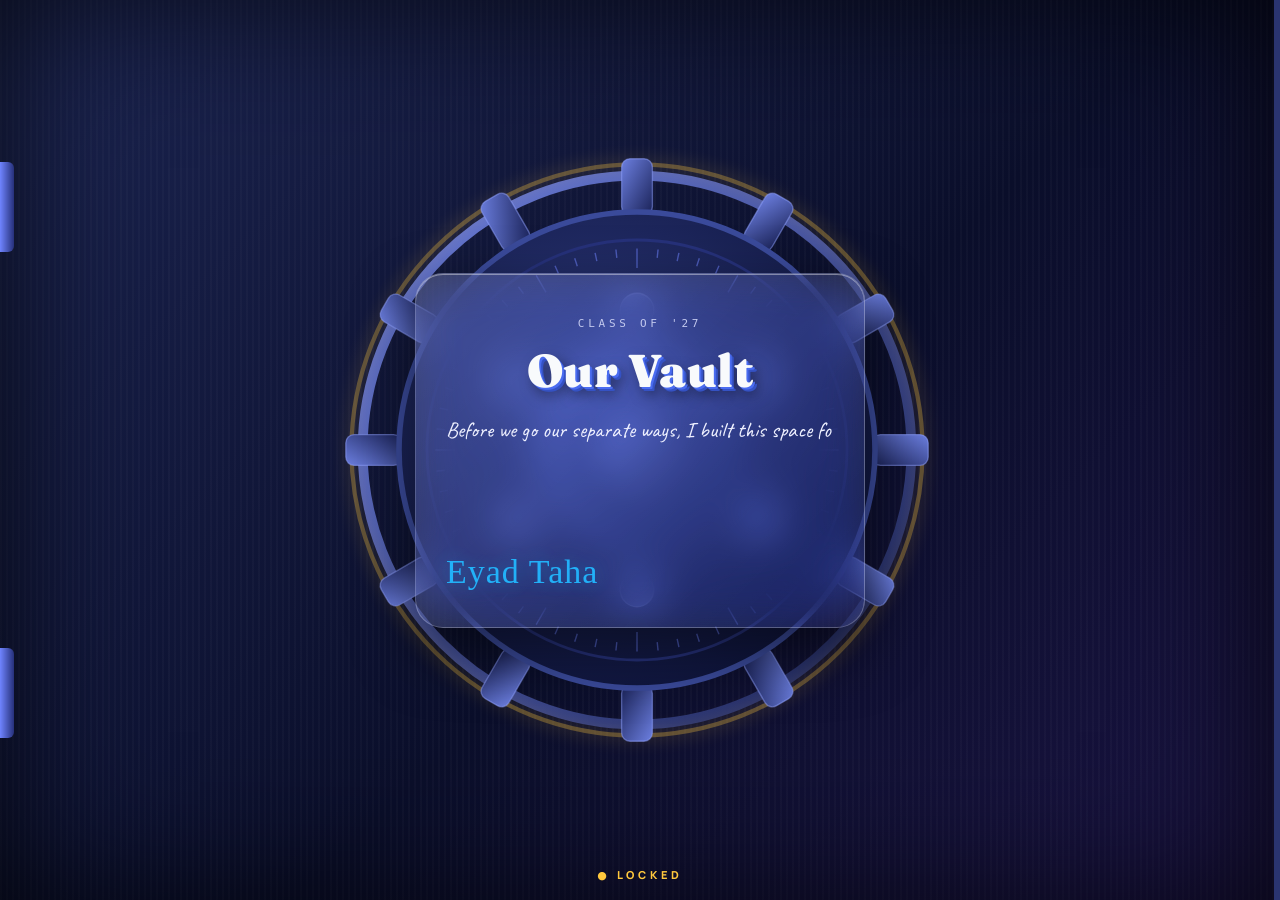
<file: index (25).html>
<!doctype html> <html lang="en"> <head> <meta charset="utf-8"> <meta name="viewport" content="width=device-width,initial-scale=1,viewport-fit=cover"> <meta name="theme-color" content="#070b1f"> <meta name="robots" content="noindex"> <title>MEIS Seniors '27</title> <meta name="description" content="Warning: contains pure legends. MEIS Seniors, Class of 2027."> <meta property="og:title" content="MEIS Seniors '27"> <meta property="og:description" content="Hey, you. You found us."> <meta property="og:type" content="website"> <meta name="twitter:card" content="summary"> <link rel="icon" href="data:image/svg+xml,%3Csvg xmlns='http://www.w3.org/2000/svg' viewBox='0 0 64 64'%3E%3Crect x='6' y='6' width='52' height='52' rx='14' fill='%23FFC83D' stroke='white' stroke-width='4'/%3E%3Ctext x='32' y='44' font-size='32' text-anchor='middle'%3E%F0%9F%8E%93%3C/text%3E%3C/svg%3E"> <link rel="preconnect" href="https://fonts.googleapis.com"> <link rel="preconnect" href="https://fonts.gstatic.com" crossorigin> <link href="https://fonts.googleapis.com/css2?family=Caveat:wght@600;700&family=Fraunces:opsz,wght@9..144,900&family=Manrope:wght@500;700;800&family=Special+Elite&family=Permanent+Marker&family=Bebas+Neue&family=Cormorant+Garamond:wght@500;600;700&family=Archivo:wght@400;500;600;700;800&family=Plus+Jakarta+Sans:wght@400;500;600;700;800&display=swap" rel="stylesheet"> <link rel="manifest" href="manifest.json"> <link rel="apple-touch-icon" href="apple-touch-icon.png"> <meta name="apple-mobile-web-app-capable" content="yes"> <meta name="mobile-web-app-capable" content="yes"> <meta name="apple-mobile-web-app-title" content="MEIS '27"> <script src="https://cdn.onesignal.com/sdks/web/v16/OneSignalSDK.page.js" defer></script> <link rel="stylesheet" href="style.css"> </head> <body> <noscript><p style="padding:30px;font:700 20px sans-serif">This site needs JavaScript. Turn it on and come back, legend.</p></noscript> <div id="welcomeOverlay" class="stage-overlay vault-overlay"> <div class="vault-light"></div> <div class="vault-door"> <i class="v-hinge" style="top:18%"></i><i class="v-hinge" style="bottom:18%"></i> <svg id="vaultSvg" viewBox="0 0 400 400" aria-hidden="true"></svg> <div class="v-shade"></div> </div> <div id="theaterCard" class="theater-card"> <div class="card-tag">CLASS OF '27</div> <h1 class="welcome-title">Our Vault</h1> <p id="typewriterText" class="welcome-sub"></p> <div class="theater-footer"> <span class="signature-name">Eyad Taha</span> <button id="closeWelcomeBtn" class="theater-btn"> <span>Enter Vault</span> <svg width="18" height="18" viewBox="0 0 24 24" fill="none" stroke="currentColor" stroke-width="2"><path d="M5 12h14M12 5l7 7-7 7"/></svg> </button> </div> </div> <div class="vault-status" id="vaultStatus">● LOCKED</div> </div> <section class="screen on" id="splash" aria-label="Welcome"> <div class="splash calm"> <div class="stage" aria-hidden="false"> <div class="world"> <div class="idle"> <div class="rg r1" aria-hidden="true"><i class="sat" style="--c:#FFC83D;left:50%;top:0"></i><i class="sat" style="--c:#A9D6F7;left:50%;top:100%"></i></div> <div class="rg r2" aria-hidden="true"><i class="sat" style="--c:#FF8FB8;left:0;top:50%"></i><i class="sat s2" style="--c:#fff;left:100%;top:50%"></i></div> <div class="cube c-a" aria-hidden="true"><i></i><i></i><i></i><i></i><i></i><i></i></div> <div class="cube c-b" aria-hidden="true"><i></i><i></i><i></i><i></i><i></i><i></i></div> <h1 class="hey mark x3d" id="logo3d">MEIS'27</h1> </div> </div> </div> <p class="seniorsline" id="l2">SENIORS</p> <p class="classline" id="l3">CLASS OF 2027 • SENIOR YEAR</p> <p class="welcome" id="l5"><span id="l5t"></span></p> <nav class="slabs" aria-label="Start"> <button class="slab primary tilt" data-go="countdown" type="button"> <i class="disc" aria-hidden="true"><svg viewBox="0 0 24 24" width="24" height="24" fill="none" stroke="currentColor" stroke-width="2.4" stroke-linecap="round" stroke-linejoin="round"><circle cx="12" cy="13" r="8"/><path d="M12 8.5V13l3 2M9 2.5h6"/></svg></i> <span><b id="ctitle">The Final Countdown</b><small id="csub">Every second brings us closer.</small></span> <svg class="chev" viewBox="0 0 24 24" width="22" height="22" fill="none" stroke="currentColor" stroke-width="2.6" stroke-linecap="round" stroke-linejoin="round" aria-hidden="true"><path d="M9 5l7 7-7 7"/></svg> </button> <button class="slab tilt" data-go="home" type="button"> <i class="disc" aria-hidden="true"><svg viewBox="0 0 24 24" width="24" height="24" fill="none" stroke="currentColor" stroke-width="2.4" stroke-linecap="round" stroke-linejoin="round"><path d="M3 11l9-7 9 7v9a1 1 0 0 1-1 1h-5v-6H9v6H4a1 1 0 0 1-1-1z"/></svg></i> <span><b id="etitle">Enter our home</b><small id="esub">Explore our life.</small></span> <svg class="chev" viewBox="0 0 24 24" width="22" height="22" fill="none" stroke="currentColor" stroke-width="2.6" stroke-linecap="round" stroke-linejoin="round" aria-hidden="true"><path d="M9 5l7 7-7 7"/></svg> </button> </nav> </div> </section> <section class="screen" id="countdown" aria-label="Countdown"> <div class="page narrow"> <header class="pagehead"> <button class="back" data-back type="button">← back</button> <button class="tag small" data-go="home" type="button"><i class="hole" aria-hidden="true"></i><span>OUR HOME</span> <svg viewBox="0 0 24 24" width="16" height="16" fill="none" stroke="#0A1F4A" stroke-width="3" stroke-linecap="round" stroke-linejoin="round" aria-hidden="true"><path d="M5 12h14M13 6l6 6-6 6"/></svg></button> </header> <h2 class="title x3d">Tick. Tock.</h2> <div class="tabs cdtabs" id="cdtabs" role="group" aria-label="Pick a countdown"></div> <div class="cards" role="timer"> <div class="cdc c1"><b id="cd-d">0</b><span>days</span></div> <div class="cdc c2"><b id="cd-h">00</b><span>hours</span></div> <div class="cdc c3"><b id="cd-m">00</b><span>minutes</span></div> <div class="cdc c4"><b id="cd-s">00</b><span>seconds</span></div> </div> <div class="road" aria-label="The road so far"> <svg viewBox="0 0 320 96" role="img" aria-label="A winding dotted road with a graduation cap riding toward the finish flag"> <path id="roadp" d="M16 64 C 62 8, 104 108, 164 56 S 262 6, 292 52" fill="none" stroke="#A9D6F7" stroke-width="5" stroke-linecap="round" stroke-dasharray="1 12"/> <text x="296" y="38" font-size="24" text-anchor="middle">🏁</text> <g id="rider"><circle r="16" fill="#FFC83D" stroke="#fff" stroke-width="3"/><text font-size="17" text-anchor="middle" dominant-baseline="central">🎓</text></g> </svg> </div> <div class="note"><i class="tape" aria-hidden="true"></i><p id="cdjoke"></p></div> <p class="hand fin" id="cdfin" hidden>WE DID IT. Go hug somebody.</p> </div> </section> <section class="screen" id="home" aria-label="The whole website"> <div class="page"> <header class="pagehead"> <button class="back" data-go="splash" type="button">← front door</button> <div class="social-nav"> <a href="https://www.instagram.com/meisseniors_27?srtk=MXF5c2dsejFqdXVwdQ==" target="_blank" rel="noopener noreferrer" class="social-btn instagram" title="Instagram"> <svg xmlns="http://www.w3.org/2000/svg" width="18" height="18" viewBox="0 0 24 24" fill="none" stroke="currentColor" stroke-width="2" stroke-linecap="round" stroke-linejoin="round"> <rect x="2" y="2" width="20" height="20" rx="5" ry="5"></rect> <path d="M16 11.37A4 4 0 1 1 12.63 8 4 4 0 0 1 16 11.37z"></path> <line x1="17.5" y1="6.5" x2="17.51" y2="6.5"></line> </svg> </a> </div> </header> <div class="homegrid"> <div class="hero"> <p class="warn"><span aria-hidden="true">⚠️</span> <span id="warntxt">warning: contains pure legends</span></p> <h1 class="meis x3d" id="meis">MEIS'27</h1> <div class="row2"> <span class="seniors">Seniors</span> <div class="pillrow"><span class="pill">Class of 2027</span><span class="bubble" id="bubble">Yes, we really are graduating.</span></div> </div> </div> <div class="polcol"> <div class="polwrap"> <figure class="polaroid" id="grouppol"><i class="tape" aria-hidden="true"></i><div class="ph"></div><figcaption id="groupcap"></figcaption></figure> </div> </div> </div> <div class="band" aria-hidden="true"><div class="track" id="band"></div></div> <div class="menugrid"> <nav class="menu" aria-label="Pages"> <button class="bigbtn b1" data-go="randoms" type="button"><span class="em" aria-hidden="true">📸</span><b>Randoms</b><small>From the vault: Unhinged & unfiltered</small></button> <button class="bigbtn b2" data-go="people" type="button"><span class="em" aria-hidden="true">🧑‍🎤</span><b>Who are these people?</b><small>Flip a card to see the baby photo</small></button> <button class="bigbtn b3" data-go="trips" type="button"><span class="em" aria-hidden="true">🧭</span><b>Take me on a trip</b><small>Where we went (and got lost)</small></button> <button class="bigbtn b4" data-go="mail" type="button"><span class="em" aria-hidden="true">💌</span><b>Secret mail (shhh)</b><small>Only the right person can read it</small></button> </nav> <aside class="side"> <div class="note rules"><i class="tape" aria-hidden="true"></i> <p class="nt">Rules of this website:</p> <ol id="rules"></ol> </div> </aside> </div> <div class="foot"> <p class="tiny">made with love by EYAD TAHA</p> </div> </div> </section> </body> </html> <section class="screen" id="randoms" aria-label="Randoms"> <div class="page"> <header class="pagehead"><button class="back" data-back type="button">← back</button></header> <h2 class="title x3d">Randoms & Drops</h2> <p class="hand sub">PURE CHAOS</p> <div style="text-align: center; margin: 15px 0;"> <label for="quickImageUpload" style="display: inline-flex; align-items: center; gap: 8px; cursor: pointer; padding: 8px 16px; border-radius: 6px; background: rgba(255,255,255,0.08); border: 1px solid rgba(255,255,255,0.2); color: #fff; font-family: inherit; font-size: 13px; transition: all 0.2s ease; backdrop-filter: blur(5px);"> <span>📷</span> <span>Upload Photo</span> </label> <input type="file" id="quickImageUpload" accept="image/*" multiple style="display: none;" onchange="uploadDirectImage(this)"> <p id="uploadStatusMsg" style="margin-top: 6px; font-size: 12px; opacity: 0.8;"></p> </div> <div id="randomsGrid" class="detective-grid" style="margin-top: 20px;"></div> </div> </section> <section class="screen" id="people" aria-label="Who's Who"> <div class="page"> <header class="pagehead"><button class="back" data-back type="button">← back</button></header> <h2 class="title x3d">Who's Who</h2> <p class="hand sub">tap a card. the baby photo is the punchline.</p> <label class="search"><span class="sr">Search by name</span><input id="psearch" type="search" placeholder="find yourself (we won't tell)" autocomplete="off"></label> <div class="pgrid" id="pgrid"></div> <p class="hand none" id="pnone" hidden>Nobody found. Suspicious. Check the spelling?</p> </div> </section> <section class="screen" id="trips" aria-label="Trips"> <div class="page narrow"> <header class="pagehead"><button class="back" data-back type="button">← back</button></header> <h2 class="title x3d">MEMORIES LANE</h2> <p class="hand sub">UNAUTHORIZED MEMORIES</p> <div class="route" id="tripl"></div> </div> </section> <section class="screen" id="mail" aria-label="Secret mail"> <div class="page narrow"> <header class="pagehead"><button class="back" data-back type="button">← back</button></header> <h2 class="title x3d">Secret Mail</h2> <p class="hand sub">shhh. only the right person can read it.</p> <div class="tabs"> <button class="tabbtn" id="tabw" type="button" aria-pressed="true">✍️ Write one</button> <button class="tabbtn" id="tabr" type="button" aria-pressed="false">📬 My mailbox</button> </div> <div class="paper" id="panelw"> <p class="hand closed" id="mailclosed" hidden>The post office is closed. (The admin hasn't plugged it in yet.)</p> <form id="sendform" autocomplete="off"> <label class="field"><span>To:</span> <select id="to" name="to" required><option value="">calling the post office…</option></select></label> <label class="field"><span>Say it. Nicely.</span> <textarea name="text" rows="5" maxlength="600" required placeholder="you're a legend because…"></textarea></label> <label class="field"><span>Sign it as… (or stay anonymous)</span> <select id="from" name="from"><option value="">a mystery person (anonymous)</option></select></label> <label class="field" id="fromCodeField" hidden><span>Enter YOUR secret code (to prove it's really you):</span> <input name="fromCode" type="password" inputmode="numeric" pattern="[0-9]*" maxlength="6" placeholder="• • • •"></label> <input class="hp" name="hp" tabindex="-1" aria-hidden="true" autocomplete="off"> <button class="go" type="submit" id="sendbtn">Send it 🚀</button> <p class="msg" id="sendmsg" role="status"></p> </form> </div> <div class="paper" id="panelr" hidden> <form id="readform" autocomplete="off"> <label class="field"><span>I am…</span> <select id="who" name="who" required><option value="">calling the post office…</option></select></label> <label class="field"><span>Secret code </span> <input name="code" type="password" inputmode="numeric" pattern="[0-9]*" maxlength="6" required placeholder="• • • • •"></label> <button class="go" type="submit" id="readbtn">Open my mailbox 🔑</button> <p class="msg" id="readmsg" role="status"></p> <button class="linkbtn" id="gotocodepage" type="button">Change my code 🔐</button> </form> <form id="adminform" hidden autocomplete="off"> <p class="hand boxhead">Manager door 🛡️</p> <label class="field"><span>Manager code</span> <input name="acode" type="password" inputmode="numeric" maxlength="12" required placeholder="• • • • • •"></label> <button class="go" type="submit" id="adminbtn">Open manager view 🛡️</button> <p class="msg" id="adminmsg" role="status"></p> <button class="linkbtn" id="adminback" type="button">← back</button> </form> <form id="changecodeform" hidden autocomplete="off"> <p class="hand boxhead">Change your secret code 🔐</p> <label class="field"><span>I am…</span> <select id="ccname" name="name" required><option value="">Select your name…</option></select></label> <label class="field"><span>Old secret code</span> <input name="oldCode" type="password" inputmode="numeric" maxlength="6" required placeholder="• • • •"></label> <label class="field"><span>New secret code</span> <input name="newCode" type="password" inputmode="numeric" maxlength="6" required placeholder="• • • •"></label> <button class="go" type="submit" id="changecodebtn">Save new code 🚀</button> <p class="msg" id="changecodemsg" role="status"></p> <button class="linkbtn" id="changecodeback" type="button">← back</button> </form> <div id="box" hidden> <p class="hand boxhead" id="boxhead">Your mailbox. Eyes only. 👀</p> <div id="letters"></div> <button class="go alt" id="lockbtn" type="button">Lock it again 🔒</button> </div> </div> </div> </section> </main> <div id="lb" hidden role="dialog" aria-modal="true" aria-label="Photo viewer"> <button class="lbx" id="lbclose" type="button" aria-label="Close photo">✕</button> <button class="lbn l" id="lbprev" type="button" aria-label="Previous photo">←</button> <figure><img id="lbimg" alt=""><figcaption id="lbcap"></figcaption></figure> <button class="lbn r" id="lbnext" type="button" aria-label="Next photo">→</button> </div> <div id="toast" role="status" aria-live="polite"></div> <div id="fx" aria-hidden="true"></div> <script src="content.js"></script> <script src="app.js"></script> <script src="birthdays.js"></script> <script src="notify.js"></script> </body> </html>
</file>
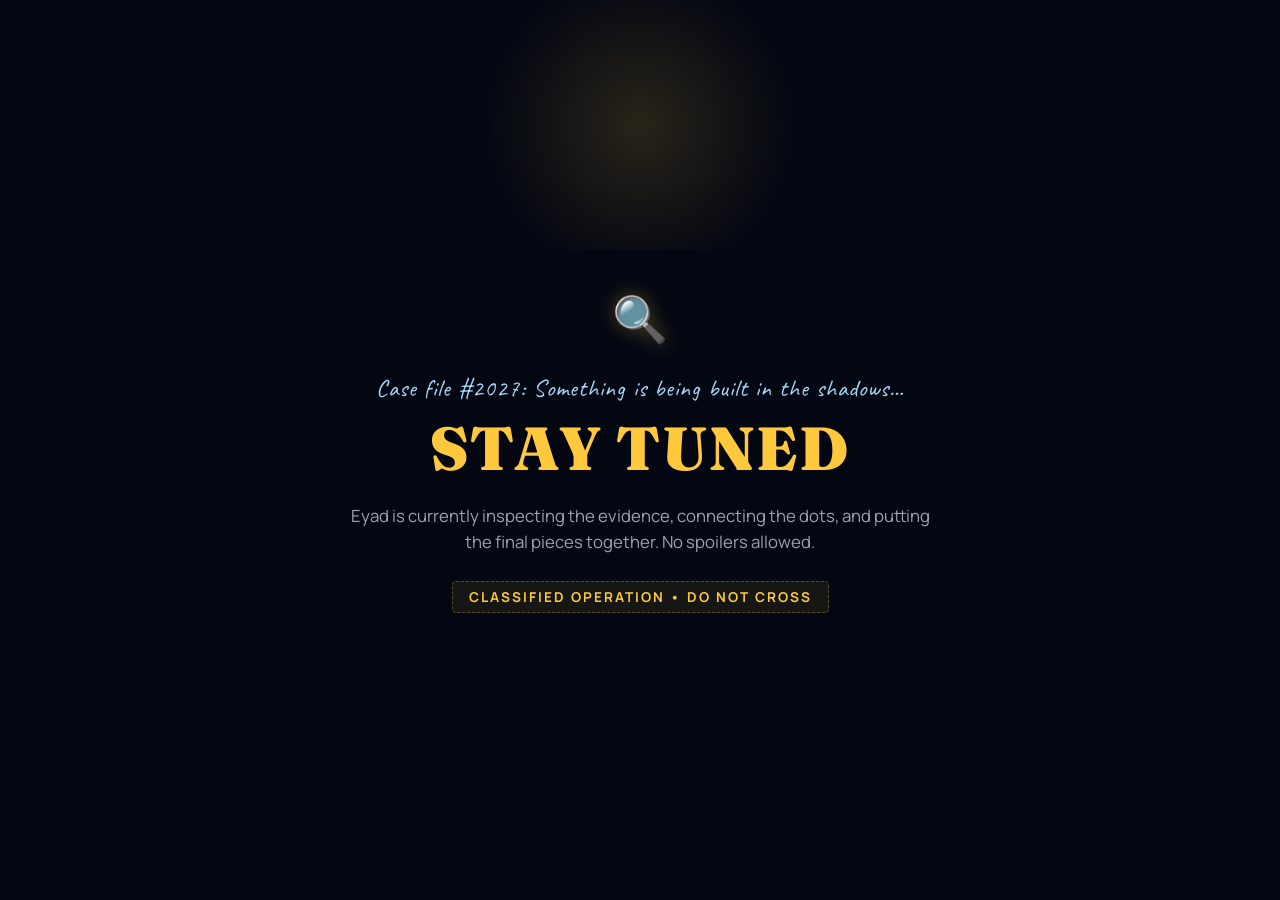
<file: index (3).html>
<!doctype html>
<html lang="en">
<head>
<meta charset="utf-8">
<meta name="viewport" content="width=device-width,initial-scale=1,viewport-fit=cover">
<meta name="theme-color" content="#0A1F4A">
<meta name="robots" content="noindex">
<title>MEIS Seniors '27</title>
<meta name="description" content="Warning: contains pure legends. MEIS Seniors, Class of 2027.">
<meta property="og:title" content="MEIS Seniors '27">
<meta property="og:description" content="Hey, you. You found us.">
<meta property="og:type" content="website">
<meta name="twitter:card" content="summary">
<link rel="icon" href="data:image/svg+xml,%3Csvg xmlns='http://www.w3.org/2000/svg' viewBox='0 0 64 64'%3E%3Crect x='6' y='6' width='52' height='52' rx='14' fill='%23FFC83D' stroke='white' stroke-width='4'/%3E%3Ctext x='32' y='44' font-size='32' text-anchor='middle'%3E%F0%9F%8E%93%3C/text%3E%3C/svg%3E">
<link rel="preconnect" href="https://fonts.googleapis.com">
<link rel="preconnect" href="https://fonts.gstatic.com" crossorigin>
<link href="https://fonts.googleapis.com/css2?family=Caveat:wght@600;700&family=Fraunces:opsz,wght@9..144,900&family=Manrope:wght@500;700;800&display=swap" rel="stylesheet">
<link rel="stylesheet" href="style.css">
</head>
<body>
<noscript><p style="padding:30px;font:700 20px sans-serif">This site needs JavaScript. Turn it on and come back, legend.</p></noscript>
<div style="position: fixed; top: 0; left: 0; width: 100vw; height: 100vh; background: #030712; color: #f3f4f6; z-index: 999999; display: flex; flex-direction: column; justify-content: center; align-items: center; font-family: 'Manrope', sans-serif; text-align: center; padding: 20px; box-sizing: border-box;">
<div style="position: absolute; top: 0; left: 50%; transform: translateX(-50%); width: 300px; height: 250px; background: radial-gradient(circle, rgba(255,200,61,0.15) 0%, rgba(3,7,18,0) 80%); pointer-events: none;"></div>
<div style="position: relative; z-index: 2; max-width: 600px;">
<div style="font-size: 45px; margin-bottom: 15px; filter: drop-shadow(0 0 10px rgba(255,200,61,0.4));">🔍</div>
<p style="font-family: 'Caveat', cursive, sans-serif; font-size: 1.5rem; color: #A9D6F7; margin-bottom: 8px; letter-spacing: 1px;">
Case file #2027: Something is being built in the shadows…
</p>
<h1 style="font-family: 'Fraunces', serif, sans-serif; font-size: clamp(2.2rem, 5vw, 3.8rem); font-weight: 900; color: #FFC83D; margin: 0 0 15px 0; letter-spacing: 2px; text-transform: uppercase;">
Stay Tuned
</h1>
<p style="font-size: 1.05rem; color: #9ca3af; line-height: 1.6; margin-bottom: 25px;">
Eyad is currently inspecting the evidence, connecting the dots, and putting the final pieces together. No spoilers allowed.
</p>
<div style="display: inline-block; padding: 6px 16px; background: rgba(255, 200, 61, 0.08); color: #FFC83D; border: 1px dashed rgba(255, 200, 61, 0.3); border-radius: 4px; font-size: 0.85rem; font-weight: 700; text-transform: uppercase; letter-spacing: 2px;">
classified operation • do not cross
</div>
</div>
</div>
<main id="app">
<section class="screen on" id="splash" aria-label="Welcome">
<div class="splash calm">
<div class="stage" aria-hidden="false">
<div class="world">
<div class="idle">
<div class="rg r1" aria-hidden="true"><i class="sat" style="--c:#FFC83D;left:50%;top:0"></i><i class="sat" style="--c:#A9D6F7;left:50%;top:100%"></i></div>
<div class="rg r2" aria-hidden="true"><i class="sat" style="--c:#FF8FB8;left:0;top:50%"></i><i class="sat s2" style="--c:#fff;left:100%;top:50%"></i></div>
<div class="cube c-a" aria-hidden="true"><i></i><i></i><i></i><i></i><i></i><i></i></div>
<div class="cube c-b" aria-hidden="true"><i></i><i></i><i></i><i></i><i></i><i></i></div>
<h1 class="hey mark x3d" id="logo3d">MEIS'27</h1>
</div>
</div>
</div>
<p class="seniorsline" id="l2">SENIORS</p>
<p class="classline" id="l3">CLASS OF 2027 • SENIOR YEAR</p>
<p class="welcome" id="l5"><span id="l5t"></span></p>
<nav class="slabs" aria-label="Start">
<button class="slab primary tilt" data-go="countdown" type="button">
<i class="disc" aria-hidden="true"><svg viewBox="0 0 24 24" width="24" height="24" fill="none" stroke="currentColor" stroke-width="2.4" stroke-linecap="round" stroke-linejoin="round"><circle cx="12" cy="13" r="8"/><path d="M12 8.5V13l3 2M9 2.5h6"/></svg></i>
<span><b id="ctitle">The Final Countdown</b><small id="csub">Every second brings us closer.</small></span>
<svg class="chev" viewBox="0 0 24 24" width="22" height="22" fill="none" stroke="currentColor" stroke-width="2.6" stroke-linecap="round" stroke-linejoin="round" aria-hidden="true"><path d="M9 5l7 7-7 7"/></svg>
</button>
<button class="slab tilt" data-go="home" type="button">
<i class="disc" aria-hidden="true"><svg viewBox="0 0 24 24" width="24" height="24" fill="none" stroke="currentColor" stroke-width="2.4" stroke-linecap="round" stroke-linejoin="round"><path d="M3 11l9-7 9 7v9a1 1 0 0 1-1 1h-5v-6H9v6H4a1 1 0 0 1-1-1z"/></svg></i>
<span><b id="etitle">Enter our home</b><small id="esub">Explore our life.</small></span>
<svg class="chev" viewBox="0 0 24 24" width="22" height="22" fill="none" stroke="currentColor" stroke-width="2.6" stroke-linecap="round" stroke-linejoin="round" aria-hidden="true"><path d="M9 5l7 7-7 7"/></svg>
</button>
</nav>
</div>
</section>
<section class="screen" id="countdown" aria-label="Countdown">
<div class="page narrow">
<header class="pagehead">
<button class="back" data-back type="button">← back</button>
<button class="tag small" data-go="home" type="button"><i class="hole" aria-hidden="true"></i><span>OUR HOME</span>
<svg viewBox="0 0 24 24" width="16" height="16" fill="none" stroke="#0A1F4A" stroke-width="3" stroke-linecap="round" stroke-linejoin="round" aria-hidden="true"><path d="M5 12h14M13 6l6 6-6 6"/></svg></button>
</header>
<h2 class="title x3d">Tick. Tock.</h2>
<div class="tabs cdtabs" id="cdtabs" role="group" aria-label="Pick a countdown"></div>
<p class="hand sub" id="cdsub"></p>
<div class="cards" role="timer">
<div class="cdc c1"><b id="cd-d">0</b><span>days</span></div>
<div class="cdc c2"><b id="cd-h">00</b><span>hours</span></div>
<div class="cdc c3"><b id="cd-m">00</b><span>minutes</span></div>
<div class="cdc c4"><b id="cd-s">00</b><span>seconds</span></div>
</div>
<div class="road" aria-label="The road so far">
<svg viewBox="0 0 320 96" role="img" aria-label="A winding dotted road with a graduation cap riding toward the finish flag">
<path id="roadp" d="M16 64 C 62 8, 104 108, 164 56 S 262 6, 292 52" fill="none" stroke="#A9D6F7" stroke-width="5" stroke-linecap="round" stroke-dasharray="1 12"/>
<text x="296" y="38" font-size="24" text-anchor="middle">🏁</text>
<g id="rider"><circle r="16" fill="#FFC83D" stroke="#fff" stroke-width="3"/><text font-size="17" text-anchor="middle" dominant-baseline="central">🎓</text></g>
</svg>
<p class="hand roadnote" id="roadnote"></p>
</div>
<div class="note"><i class="tape" aria-hidden="true"></i><p id="cdjoke"></p></div>
<p class="hand fin" id="cdfin" hidden>WE DID IT. Go hug somebody.</p>
</div>
</section>
<section class="screen" id="home" aria-label="The whole website">
<div class="page">
<header class="pagehead">
<button class="back" data-go="splash" type="button">← front door</button>
<button class="msticker small" data-m type="button" aria-label="Graduation cap sticker"><span aria-hidden="true">🎓</span></button>
</header>
<div class="homegrid">
<div class="hero">
<p class="warn"><span aria-hidden="true">⚠️</span> <span id="warntxt">warning: contains pure legends</span></p>
<h1 class="meis x3d" id="meis">MEIS'27</h1>
<div class="row2">
<span class="seniors">Seniors</span>
<div class="pillrow"><span class="pill">Class of 2027</span><span class="bubble" id="bubble">Yes, we really are graduating.</span></div>
</div>
<span class="deco d1 dp" aria-hidden="true">✨</span>
<span class="deco d2 dp" aria-hidden="true">lol</span>
</div>
<div class="polcol">
<div class="polwrap">
<figure class="polaroid" id="grouppol"><i class="tape" aria-hidden="true"></i><div class="ph"></div><figcaption id="groupcap"></figcaption></figure>
</div>
</div>
</div>
<div class="band" aria-hidden="true"><div class="track" id="band"></div></div>
<div class="menugrid">
<nav class="menu" aria-label="Pages">
<button class="bigbtn b1" data-go="photos" type="button"><span class="em" aria-hidden="true">📸</span><b>Show me the photos</b><small>Warning: bad angles included</small></button>
<button class="bigbtn b2" data-go="people" type="button"><span class="em" aria-hidden="true">🧑‍🎤</span><b>Who are these people?</b><small>Flip a card to see the baby photo</small></button>
<button class="bigbtn b3" data-go="trips" type="button"><span class="em" aria-hidden="true">🧭</span><b>Take me on a trip</b><small>Where we went (and got lost)</small></button>
<button class="bigbtn b4" data-go="mail" type="button"><span class="em" aria-hidden="true">💌</span><b>Secret mail (shhh)</b><small>Only the right person can read it</small></button>
</nav>
<aside class="side">
<div class="note rules"><i class="tape" aria-hidden="true"></i>
<p class="nt">Rules of this website:</p>
<ol id="rules"></ol>
</div>
</aside>
</div>
<div class="foot">
<button class="excuse" id="excuse" type="button"><small>Today's excuse for being late (tap for another):</small><span id="excusetxt"></span></button>
<div class="chips">
<button class="chip" id="tiltbtn" type="button">tilt with my phone</button>
</div>
<p class="tiny">made with love by EYAD TAHA</p>
</div>
</div>
</section>
<section class="screen" id="photos" aria-label="Photos">
<div class="page">
<header class="pagehead"><button class="back" data-back type="button">← back</button></header>
<h2 class="title x3d">The Photo Spin</h2>
<p class="hand sub">drag it. spin it. don't throw your phone.</p>
<div class="car" id="carousel"></div>
<div class="carbtns">
<button class="sbtn" id="carprev" type="button" aria-label="Previous photo">←</button>
<button class="sbtn" id="carnext" type="button" aria-label="Next photo">→</button>
</div>
</div>
</section>
<section class="screen" id="people" aria-label="Who's Who">
<div class="page">
<header class="pagehead"><button class="back" data-back type="button">← back</button></header>
<h2 class="title x3d">Who's Who</h2>
<p class="hand sub">tap a card. the baby photo is the punchline.</p>
<label class="search"><span class="sr">Search by name</span><input id="psearch" type="search" placeholder="find yourself (we won't tell)" autocomplete="off"></label>
<div class="pgrid" id="pgrid"></div>
<p class="hand none" id="pnone" hidden>Nobody found. Suspicious. Check the spelling?</p>
</div>
</section>
<section class="screen" id="trips" aria-label="Trips">
<div class="page narrow">
<header class="pagehead"><button class="back" data-back type="button">← back</button></header>
<h2 class="title x3d">MEMORIES LANE</h2>
<p class="hand sub">UNAUTHORIZED MEMORIES</p>
<div class="route" id="tripl"></div>
</div>
</section>
<section class="screen" id="mail" aria-label="Secret mail">
<div class="page narrow">
<header class="pagehead"><button class="back" data-back type="button">← back</button></header>
<h2 class="title x3d">Secret Mail</h2>
<p class="hand sub">shhh. only the right person can read it.</p>
<div class="tabs">
<button class="tabbtn" id="tabw" type="button" aria-pressed="true">✍️ Write one</button>
<button class="tabbtn" id="tabr" type="button" aria-pressed="false">📬 My mailbox</button>
</div>
<div class="paper" id="panelw">
<p class="hand closed" id="mailclosed" hidden>The post office is closed. (The admin hasn't plugged it in yet.)</p>
<form id="sendform" autocomplete="off">
<label class="field"><span>To:</span>
<select id="to" name="to" required><option value="">calling the post office…</option></select></label>
<label class="field"><span>Say it. Nicely.</span>
<textarea name="text" rows="5" maxlength="600" required placeholder="you're a legend because…"></textarea></label>
<label class="field"><span>Sign it as… (or stay anonymous)</span>
<select id="from" name="from"><option value="">a mystery person (anonymous)</option></select></label>
<input class="hp" name="hp" tabindex="-1" aria-hidden="true" autocomplete="off">
<button class="go" type="submit" id="sendbtn">Send it 🚀</button>
<p class="msg" id="sendmsg" role="status"></p>
</form>
</div>
<div class="paper" id="panelr" hidden>
<form id="readform" autocomplete="off">
<label class="field"><span>I am…</span>
<select id="who" name="who" required><option value="">calling the post office…</option></select></label>
<label class="field"><span>Secret code </span>
<input name="code" type="password" inputmode="numeric" pattern="[0-9]*" maxlength="6" required placeholder="• • • • •"></label>
<button class="go" type="submit" id="readbtn">Open my mailbox 🔑</button>
<p class="msg" id="readmsg" role="status"></p>
<button class="linkbtn" id="gotocodepage" type="button">Change my code 🔐</button>
</form>
<form id="adminform" hidden autocomplete="off">
<p class="hand boxhead">Manager door 🛡️</p>
<label class="field"><span>Manager code</span>
<input name="acode" type="password" inputmode="numeric" maxlength="12" required placeholder="• • • • • •"></label>
<button class="go" type="submit" id="adminbtn">Open manager view 🛡️</button>
<p class="msg" id="adminmsg" role="status"></p>
<button class="linkbtn" id="adminback" type="button">← back</button>
</form>
<form id="changecodeform" hidden autocomplete="off">
<p class="hand boxhead">Change your secret code 🔐</p>
<label class="field"><span>I am…</span>
<select id="ccname" name="name" required><option value="">Select your name…</option></select></label>
<label class="field"><span>Old secret code</span>
<input name="oldCode" type="password" inputmode="numeric" maxlength="6" required placeholder="• • • •"></label>
<label class="field"><span>New secret code</span>
<input name="newCode" type="password" inputmode="numeric" maxlength="6" required placeholder="• • • •"></label>
<button class="go" type="submit" id="changecodebtn">Save new code 🚀</button>
<p class="msg" id="changecodemsg" role="status"></p>
<button class="linkbtn" id="changecodeback" type="button">← back</button>
</form>
<div id="box" hidden>
<p class="hand boxhead" id="boxhead">Your mailbox. Eyes only. 👀</p>
<div id="letters"></div>
<button class="go alt" id="lockbtn" type="button">Lock it again 🔒</button>
</div>
</div>
</div>
</section>
</main>
<div id="lb" hidden role="dialog" aria-modal="true" aria-label="Photo viewer">
<button class="lbx" id="lbclose" type="button" aria-label="Close photo">✕</button>
<button class="lbn l" id="lbprev" type="button" aria-label="Previous photo">←</button>
<figure><img id="lbimg" alt=""><figcaption id="lbcap"></figcaption></figure>
<button class="lbn r" id="lbnext" type="button" aria-label="Next photo">→</button>
</div>
<div id="toast" role="status" aria-live="polite"></div>
<div id="fx" aria-hidden="true"></div>
<script src="content.js"></script>
<script src="app.js"></script>
</body>
</html>
</file>
<file: style.css>
:root{--navy:#0A1F4A;--hard:#041030;--blue:#A9D6F7;--yellow:#FFC83D;--pink:#FF8FB8;--fh:"Fraunces",Georgia,serif;--ft:"Manrope",system-ui,sans-serif;--fc:"Caveat","Comic Sans MS",cursive}*{box-sizing:border-box;-webkit-tap-highlight-color:transparent}[hidden]{display:none!important}html,body{margin:0;height:100%;overflow:hidden;background:var(--navy);color:#fff;font-family:var(--ft)}button{font:inherit;color:inherit;cursor:pointer;border:0;background:0 0;padding:0}:focus-visible{outline:4px solid #fff;outline-offset:4px}[tabindex="-1"]:focus{outline:0}.sr{position:absolute;width:1px;height:1px;overflow:hidden;clip:rect(0 0 0 0)}.screen{position:fixed;inset:0;overflow-x:hidden;overflow-y:auto;display:none;overscroll-behavior:contain;background:radial-gradient(520px 420px at 88% -4%,rgba(255,200,61,.2),transparent 70%),radial-gradient(520px 520px at -8% 96%,rgba(255,143,184,.18),transparent 70%),radial-gradient(rgba(169,214,247,.16) 1.3px,transparent 1.7px)0 0/22px 22px,var(--navy)}.screen.on{display:block}.screen.incoming{z-index:5}body.busy .screen{pointer-events:none}.page{max-width:1000px;margin:0 auto;padding:max(16px,env(safe-area-inset-top)) 18px 70px}.page.narrow{max-width:560px}.pagehead{display:flex;justify-content:space-between;align-items:center;gap:10px;margin-bottom:12px}.x3d{--ex:#3f7fd0;--dk:#041030;text-shadow:1px 1px 0 var(--ex),2px 2px 0 var(--ex),3px 3px 0 var(--ex),4px 4px 0 var(--ex),5px 5px 0 var(--ex),6px 6px 0 var(--ex),7px 7px 0 var(--ex),8px 8px 0 var(--ex),9px 10px 0 var(--dk),10px 13px 14px rgba(0,0,0,.45)}.title{font-family:var(--fh);font-weight:900;font-size:clamp(44px,13vw,80px);line-height:.95;margin:10px 0 6px;color:#fff}.hand{font-family:var(--fc);font-weight:700;color:var(--yellow);font-size:clamp(28px,7.5vw,38px);margin:6px 0 0;line-height:1}.hand.sub{font-size:clamp(24px,6.5vw,32px);margin-bottom:16px;color:var(--blue)}.msticker{width:46px;height:46px;border-radius:14px;background:var(--yellow);border:3px solid #fff;box-shadow:3px 3px 0 var(--hard);rotate:-8deg;display:grid;place-items:center;font-size:24px;transition:transform .2s}.msticker.small{width:40px;height:40px;font-size:20px}.msticker.wiggle{animation:shake .6s}.back{background:var(--blue);color:var(--navy);font-weight:800;border-radius:999px;padding:9px 16px;border:3px solid #fff;box-shadow:3px 3px 0 var(--hard);rotate:-2deg;font-size:15px}.tag{position:relative;display:inline-flex;align-items:center;gap:10px;background:#fff;color:var(--navy);font-weight:800;font-size:14px;padding:11px 14px 11px 34px;border-radius:10px 26px 26px 10px;box-shadow:4px 4px 0 var(--hard);transform-origin:16px 50%;animation:swing 4.5s ease-in-out infinite}.tag.small{font-size:12px;padding:8px 12px 8px 30px}.tag .hole{position:absolute;left:11px;top:50%;width:11px;height:11px;margin-top:-5.5px;border-radius:50%;background:var(--navy);box-shadow:inset 1px 1px #ffffff59}.tag:before{content:"";position:absolute;left:15px;bottom:50%;width:2px;height:30px;background:#fff;transform-origin:bottom;rotate:-18deg;opacity:.9}.tape{position:absolute;top:-14px;left:50%;width:90px;height:28px;margin-left:-45px;background:#ffc83dc7;rotate:-4deg;box-shadow:0 1px 2px #00000040}.note{position:relative;background:var(--yellow);color:#3a2a00;font-family:var(--fc);font-weight:700;font-size:26px;line-height:1.1;padding:22px 18px 20px;box-shadow:6px 8px #00000059;rotate:2deg;max-width:360px;margin:22px auto 0}.note .tape{background:#fff9}.note p{margin:0}.splash{min-height:100vh;min-height:100dvh;display:flex;flex-direction:column;justify-content:space-between;padding:max(18px,env(safe-area-inset-top)) 22px max(28px,env(safe-area-inset-bottom));max-width:560px;margin:0 auto}.top{display:flex;align-items:center;gap:12px}.brand{font-weight:800;font-size:11px;letter-spacing:.32em;color:var(--blue)}.mid{text-align:center}.hey{font-family:var(--fh);font-weight:900;font-size:min(19vw,112px);line-height:.95;margin:0;color:#fff;white-space:nowrap}.seniorsline{font-weight:800;font-size:clamp(20px,6vw,28px);letter-spacing:.55em;margin:14px 0 0 .55em;background:linear-gradient(90deg,var(--blue),var(--yellow));-webkit-background-clip:text;background-clip:text;color:transparent}.classline{font-weight:800;font-size:11px;letter-spacing:.28em;color:var(--yellow);margin:10px 0 0;opacity:.9}.mid .hand{display:inline-block;rotate:-5deg;margin-top:22px}.small{font-size:15px;font-weight:700;color:#e8f3ff;margin:12px 0 0}.cur{display:inline-block;width:8px;height:1em;background:var(--yellow);margin-left:3px;vertical-align:-3px;animation:blink 1s steps(1) infinite}#l1{animation:pop .9s .2s both}#l2{animation:pop .7s .9s both}#l3{animation:pop .7s 1.15s both}#l5{animation:pop .7s 1.6s both}.bottom{display:flex;justify-content:space-between;align-items:flex-end;gap:12px;animation:pop .8s 2s both}.logo{position:relative;padding:34px 0 30px}.orbit{position:absolute;left:50%;top:50%;width:min(112%,620px);translate:-50% -50%;overflow:visible;pointer-events:none}.orbit .o1{transform-origin:200px 110px;animation:spin 60s linear infinite}.orbit .o2{transform-origin:200px 110px;animation:spin 14s linear infinite reverse}.pass{position:relative;display:inline-flex;flex-direction:column;align-items:flex-start;gap:1px;background:#fff;color:var(--navy);padding:16px 38px 12px 14px;border-radius:14px;box-shadow:4px 5px 0 var(--hard);margin-top:34px;transform-origin:50% -34px;animation:swing 4.5s ease-in-out infinite;border:3px solid var(--blue)}.pass small{font-weight:800;font-size:9px;letter-spacing:.3em;color:#e0457b}.pass b{font-weight:800;font-size:14px}.pass svg{position:absolute;right:11px;bottom:12px}.pass .strap{position:absolute;left:50%;bottom:100%;width:12px;height:40px;margin-left:-6px;background:repeating-linear-gradient(135deg,var(--yellow)0 6px,var(--pink) 6px 12px);border:2px solid #fff;border-bottom:0}.pass .slot{position:absolute;left:50%;top:6px;width:26px;height:6px;margin-left:-13px;border-radius:4px;background:var(--navy);opacity:.85}.flash{position:absolute;border-radius:50%;background:radial-gradient(circle,#fff 30%,#fff0 72%);will-change:transform,opacity}.burst{position:absolute;font-size:26px;will-change:transform,opacity}.cd-wrap{display:flex;flex-direction:column;align-items:flex-start;gap:4px}.ovalbtn{display:inline-flex;align-items:center;gap:8px;background:var(--pink);color:var(--navy);font-weight:800;font-size:14px;padding:12px 20px;border-radius:999px;border:3px solid #fff;box-shadow:4px 5px 0 var(--hard);rotate:-6deg;animation:bob 3.2s ease-in-out infinite}.ovalbtn:active{translate:3px 4px;box-shadow:1px 1px 0 var(--hard)}.lab{font-size:22px!important;color:#fff!important;rotate:3deg;margin:0 0 0 14px!important}.hey,.meis{perspective:800px;position:relative}.enh{color:transparent!important;text-shadow:none!important}.stack{position:absolute;inset:0;pointer-events:none;transform-style:preserve-3d;transform:rotateY(calc(var(--mx,0)*18deg)) rotateX(calc(var(--my,0)*-14deg));transition:transform .15s}.wob{position:absolute;inset:0;transform-style:preserve-3d;animation:wob3d 6s ease-in-out infinite;transform-origin:40% 50%;will-change:transform}.lay{position:absolute;inset:0;white-space:nowrap;transform:translateZ(calc(var(--z)*1px))}.meis .lay{text-align:left}.hey .lay{text-align:center}.cdtabs{margin:6px 0 12px}.cards{display:grid;grid-template-columns:1fr 1fr;gap:18px 16px;margin:12px 0 10px}@media (min-width:620px){.cards{grid-template-columns:repeat(4,1fr)}}.cdc{border:4px solid #fff;border-radius:20px;box-shadow:6px 7px 0 var(--hard);padding:16px 8px 12px;text-align:center;color:var(--navy);transition:translate .2s}.cdc b{display:block;font-family:var(--fh);font-weight:900;font-size:clamp(44px,13vw,70px);line-height:1;font-variant-numeric:tabular-nums}.cdc b.t{animation:flip .55s cubic-bezier(.3,1.5,.5,1)}.cdc span{display:block;font-weight:800;font-size:12px;letter-spacing:.18em;text-transform:uppercase;margin-top:6px}.c1{background:var(--yellow);rotate:-3deg}.c2{background:var(--pink);rotate:2deg}.c3{background:var(--blue);rotate:-1.5deg}.c4{background:#fff;rotate:3deg}.fin{font-size:34px;text-align:center;margin-top:22px}.road{margin:14px auto 0;max-width:420px;text-align:center}.road svg{width:100%;height:auto;overflow:visible}.roadnote{color:#fff!important;font-size:24px!important;rotate:-1.5deg;display:block}.homegrid{display:grid;gap:10px}@media (min-width:860px){.homegrid{grid-template-columns:1.2fr .8fr;align-items:center}}.hero{position:relative;padding-top:6px}.warn{font-family:var(--fc);font-weight:700;font-size:28px;color:var(--yellow);rotate:-3deg;display:inline-block;margin:6px 0 0}.meis{font-family:var(--fh);font-weight:900;font-size:min(23vw,190px);line-height:.9;margin:10px 0 8px;color:#fff;white-space:nowrap}.row2{display:flex;flex-wrap:wrap;align-items:center;gap:14px 18px}.seniors{background:var(--yellow);color:var(--navy);font-family:var(--fh);font-weight:900;font-size:28px;padding:6px 18px;border:3px solid #fff;border-radius:10px;rotate:-6deg;box-shadow:4px 4px 0 var(--hard)}.pillrow{position:relative;padding-top:36px}.pill{background:var(--pink);color:var(--navy);font-weight:800;border-radius:999px;padding:10px 20px;border:3px solid #fff;box-shadow:4px 4px 0 var(--hard);display:inline-block;rotate:2deg}.bubble{position:absolute;top:0;left:34px;background:#fff;color:var(--navy);font-family:var(--fc);font-weight:700;font-size:21px;padding:4px 12px;border-radius:14px;white-space:nowrap;rotate:-2deg;box-shadow:3px 3px 0 var(--hard)}.bubble:after{content:"";position:absolute;left:20px;bottom:-9px;border:9px solid transparent;border-top-color:#fff;border-bottom:0}.deco{position:absolute;font-weight:800}.d1{right:6%;top:2px;font-size:34px}.d2{right:4%;top:-6px;background:var(--blue);color:var(--navy);font-family:var(--fc);font-size:24px;padding:2px 12px;border-radius:12px;border:3px solid #fff;rotate:12deg}.polcol{display:flex;justify-content:center}.polwrap{transform-origin:50%0;animation:swing 5s ease-in-out infinite;width:min(90%,420px);margin:22px auto 0}.polwrap .polaroid{rotate:3deg}.polaroid{background:#fff;color:var(--navy);padding:12px 12px 28px;box-shadow:8px 10px #00000059;position:relative;margin:0}.ph{aspect-ratio:auto!important;width:100%;height:auto;background:#cfe6fa;display:block;overflow:hidden}.ph img{width:100%;height:auto;object-fit:contain;display:block}.polaroid figcaption{font-family:var(--fc);font-weight:700;font-size:24px;text-align:center;padding-top:8px;line-height:1}.ph.empty{background:repeating-linear-gradient(45deg,#d7ebfc 0 12px,#c4e0f7 12px 24px);color:var(--navy);text-align:center;padding:12px;align-content:center;gap:6px}.ph.empty span{font-size:34px}.ph.empty b{font-family:var(--fc);font-size:23px;line-height:1}.band{width:130vw;margin:40px 0 34px calc(50% - 65vw);rotate:-3deg;background:var(--yellow);color:var(--navy);font-weight:800;font-size:17px;letter-spacing:.1em;padding:11px 0;overflow:hidden;border-block:3px solid #fff;box-shadow:0 7px #0000004d}.track{display:flex;width:max-content;animation:scroll 24s linear infinite}.track span{white-space:pre;padding-right:.5em}.menugrid{display:grid;gap:30px}@media (min-width:860px){.menugrid{grid-template-columns:1.3fr .7fr;align-items:start}}.menu{display:grid;gap:22px}@media (min-width:620px){.menu{grid-template-columns:1fr 1fr}}.bigbtn{display:block;width:100%;text-align:left;padding:16px 70px 14px 18px;border:3px solid #fff;border-radius:20px;box-shadow:7px 7px 0 var(--hard);color:var(--navy);position:relative;transition:translate .12s,box-shadow .12s}.bigbtn b{display:block;font-family:var(--fh);font-weight:900;font-size:25px;line-height:1.05}.bigbtn small{display:block;font-family:var(--fc);font-size:22px;font-weight:700;margin-top:3px;line-height:1}.bigbtn .em{position:absolute;right:14px;top:50%;margin-top:-22px;font-size:38px;rotate:12deg}.bigbtn:active{translate:5px 5px;box-shadow:2px 2px 0 var(--hard)}@media (hover:hover){.bigbtn:hover{translate:-2px -4px;box-shadow:9px 11px 0 var(--hard)}}.b1{background:var(--yellow);rotate:-2deg}.b2{background:var(--pink);rotate:1.5deg}.b3{background:var(--blue);rotate:-1deg}.b4{background:#fff;rotate:2deg}.side{display:grid;gap:30px;justify-items:center}.rules ol{margin:6px 0 0;padding-left:26px}.rules .nt{font-size:28px;margin-bottom:2px}.wanted{position:relative;background:#f4e3b0;color:#3a2a00;border:3px dashed #8a6a1f;padding:22px 16px 16px;text-align:center;rotate:-2.5deg;box-shadow:6px 7px #00000059;max-width:260px}.wanted .pin{position:absolute;top:-8px;left:50%;width:16px;height:16px;margin-left:-8px;border-radius:50%;background:#e0457b;box-shadow:2px 2px #0000004d}.wt{font-family:var(--fh);font-weight:900;font-size:38px;letter-spacing:.04em;display:block}.mug{width:84px;height:84px;margin:6px auto;border:3px solid #3a2a00;display:grid;place-items:center;font-family:var(--fh);font-weight:900;font-size:50px;background:#e9d192}.wanted p{font-family:var(--fc);font-weight:700;font-size:23px;line-height:1;margin:6px 0 10px}.wbtn{background:#3a2a00;color:#f4e3b0;font-weight:800;font-size:13px;padding:8px 14px;border-radius:8px}.wanted small{display:block;margin-top:8px;font-size:11px;font-weight:700;opacity:.75}.foot{margin-top:44px;display:grid;gap:18px;justify-items:center;text-align:center}.excuse{background:var(--blue);color:var(--navy);padding:14px 16px;border-radius:14px;border:3px solid #fff;box-shadow:5px 6px 0 var(--hard);rotate:1.5deg;max-width:340px}.excuse small{display:block;font-weight:800;font-size:12px;opacity:.8}.excuse span{display:block;font-family:var(--fc);font-weight:700;font-size:27px;line-height:1.05;margin-top:4px}.chips{display:flex;gap:10px;flex-wrap:wrap;justify-content:center}.chip{border:2px solid var(--blue);color:var(--blue);border-radius:999px;padding:7px 14px;font-weight:800;font-size:13px}.chip[aria-pressed=true]{background:var(--blue);color:var(--navy)}.tiny{font-size:12px;opacity:.7;margin:0}.car{position:relative;height:400px;perspective:1100px;perspective-origin:50% 40%;touch-action:pan-y;user-select:none;-webkit-user-select:none;margin-top:6px}.ring3d{position:absolute;left:50%;top:50%;width:0;height:0;transform-style:preserve-3d}.cc{position:absolute;width:170px;left:-85px;top:-135px;display:block;backface-visibility:hidden;-webkit-backface-visibility:hidden}.cc .polaroid{box-shadow:6px 8px #0006}.cc .ph{aspect-ratio:auto!important;height:auto}.cc .ph img{width:100%;height:auto;object-fit:contain;display:block}.car.flat{height:auto;perspective:none;display:flex;gap:18px;overflow-x:auto;padding:20px 6px 30px;scroll-snap-type:x mandatory;touch-action:auto}.car.flat .cc{position:relative;left:0;top:0;flex:0 0 190px;scroll-snap-align:center}.car.flat .cc:nth-child(odd) .polaroid{rotate:-3deg}.car.flat .cc:nth-child(2n) .polaroid{rotate:3deg}.carbtns{display:flex;justify-content:center;gap:20px;margin-top:6px}.car.flat+.carbtns{display:none}.sbtn{width:56px;height:56px;border-radius:50%;background:var(--yellow);color:var(--navy);font-weight:800;font-size:24px;border:3px solid #fff;box-shadow:4px 4px 0 var(--hard)}.sbtn:active{translate:3px 3px;box-shadow:1px 1px 0 var(--hard)}.search{display:block;max-width:420px}input,select,textarea{width:100%;font:inherit;font-weight:700;padding:12px 14px;border-radius:12px;border:3px solid var(--navy);background:#fff;color:var(--navy)}.search input{border-color:#fff;box-shadow:4px 4px 0 var(--hard)}.pgrid{display:grid;grid-template-columns:repeat(2,1fr);gap:26px 16px;margin-top:22px}@media (min-width:640px){.pgrid{grid-template-columns:repeat(3,1fr)}}@media (min-width:900px){.pgrid{grid-template-columns:repeat(4,1fr)}}.pcard{perspective:900px;display:block;width:100%;aspect-ratio:3/4;rotate:var(--r,0deg)}.pcard:nth-child(4n+1){--r:-2.5deg}.pcard:nth-child(4n+2){--r:2deg}.pcard:nth-child(4n+3){--r:-1deg}.pcard:nth-child(4n+4){--r:3deg}.pcard .inner{position:relative;width:100%;height:100%;transform-style:preserve-3d;transition:transform .7s cubic-bezier(.3,1.4,.5,1)}.pcard[aria-pressed=true] .inner{transform:rotateY(180deg)}.face{position:absolute;inset:0;backface-visibility:hidden;-webkit-backface-visibility:hidden}.face.back{transform:rotateY(180deg)}.face .polaroid{height:100%;display:flex;flex-direction:column;text-align:center}.face .ph{flex:1;aspect-ratio:auto;min-height:0}.face figcaption{font-size:23px}.ph.init{background:var(--bg,#cfe6fa);color:var(--navy);align-content:center;gap:2px}.ph.init .ini{font-family:var(--fh);font-weight:900;font-size:46px;line-height:1}.ph.init small{font-family:var(--fc);font-weight:700;font-size:20px}.none{text-align:center;margin-top:30px}.route{position:relative;max-width:900px;margin:0 auto;padding:20px 10px}.route:before{content:"";position:absolute;left:50%;top:10px;bottom:10px;border-left:5px dotted var(--blue);opacity:.8;transform:translate(-50%)}.stop{position:relative;margin-bottom:50px;display:flex;width:100%;align-items:center}.stop:nth-child(odd){justify-content:flex-end;padding-right:52%}.stop:nth-child(2n){justify-content:flex-start;padding-left:52%}.pinm{position:absolute;left:50%;top:50%;transform:translate(-50%,-50%);width:36px;height:36px;border-radius:50%;background:var(--yellow);border:3px solid #fff;display:grid;place-items:center;font-size:16px;box-shadow:2px 3px 0 var(--hard);z-index:10}.ticket{position:relative;background:#fff;color:var(--navy);border-radius:18px;padding:18px 16px 12px;box-shadow:7px 8px 0 var(--hard);width:100%;max-width:380px}.ticket h3{font-family:var(--fh);font-weight:900;font-size:26px;line-height:1;margin:0 0 8px}.ticket p{font-family:var(--fc);font-weight:700;font-size:22px;line-height:1;margin:8px 0 0;color:#3b5c93}@media (max-width:768px){.route{padding-left:40px}.route:before{left:15px;transform:none}.stop:nth-child(odd),.stop:nth-child(2n){justify-content:flex-start;padding:0 0 0 20px}.pinm{left:15px;top:24px;transform:none}}.tabs{display:flex;gap:10px;margin:14px 0;flex-wrap:wrap}.tabbtn{background:var(--blue);color:var(--navy);font-weight:800;border-radius:999px;padding:10px 16px;border:3px solid #fff;box-shadow:3px 3px 0 var(--hard);font-size:14px}.tabbtn[aria-pressed=true]{background:var(--yellow);rotate:-2deg}.paper{background:#fff;color:var(--navy);border-radius:18px;padding:20px 18px;box-shadow:7px 8px 0 var(--hard);rotate:-.6deg}.field{display:block;margin-bottom:14px}.field span{font-family:var(--fc);font-weight:700;font-size:26px;display:block;margin-bottom:2px;line-height:1}textarea{resize:vertical}.hp{position:absolute;left:-9999px;width:1px;height:1px;opacity:0}.go{background:var(--yellow);color:var(--navy);font-weight:800;font-size:17px;padding:13px 22px;border-radius:14px;border:3px solid var(--navy);box-shadow:4px 5px 0 var(--navy)}.go:active{translate:3px 4px;box-shadow:1px 1px 0 var(--navy)}.go:disabled{opacity:.6}.go.alt{background:var(--pink);margin-top:16px}.msg{font-family:var(--fc);font-weight:700;font-size:25px;line-height:1.05;margin:12px 0 0;color:#c2305f;min-height:1em}.msg.ok{color:#1d7a46}.linkbtn{display:block;margin-top:14px;font-weight:800;font-size:13px;text-decoration:underline;color:#3b5c93}.closed{color:#c2305f!important;font-size:28px!important;margin-bottom:12px}.boxhead{color:var(--navy)!important;font-size:30px!important;margin-bottom:12px}.letter{position:relative;background:#fffbe6;color:#2b2100;rotate:var(--r,0deg);padding:16px 16px 12px;box-shadow:5px 6px #00000047;margin-bottom:22px;border:2px solid #e6d58a}.letter:nth-child(odd){--r:-1.2deg}.letter:nth-child(2n){--r:1.2deg}.letter .txt{font-family:var(--fc);font-weight:700;font-size:27px;line-height:1.1;white-space:pre-wrap;overflow-wrap:anywhere;margin:0}.letter .meta{font-weight:800;font-size:12px;letter-spacing:.06em;margin:10px 0 0;opacity:.75;text-transform:uppercase}.letter .del{position:absolute;right:8px;top:8px;background:#c2305f;color:#fff;font-weight:800;font-size:12px;padding:6px 10px;border-radius:8px}.env{position:fixed;font-size:44px;z-index:60;pointer-events:none}#lb{position:fixed;inset:0;z-index:40;background:#041030f0;display:flex;align-items:center;justify-content:center;padding:16px}#lb figure{margin:0;text-align:center;max-width:92vw;animation:pop .35s both}#lb img{max-width:92vw;max-height:76vh;border:8px solid #fff;box-shadow:8px 10px #0006;background:#fff}#lb figcaption{font-family:var(--fc);font-weight:700;font-size:30px;margin-top:12px;color:var(--yellow)}.lbx{position:absolute;top:max(14px,env(safe-area-inset-top));right:14px;width:48px;height:48px;border-radius:50%;background:var(--pink);color:var(--navy);font-weight:800;font-size:20px;border:3px solid #fff}.lbn{position:absolute;top:50%;width:48px;height:48px;margin-top:-24px;border-radius:50%;background:var(--yellow);color:var(--navy);font-weight:800;font-size:20px;border:3px solid #fff}.lbn.l{left:8px}.lbn.r{right:8px}#toast{position:fixed;left:50%;bottom:max(24px,env(safe-area-inset-bottom));translate:-50% 30px;opacity:0;z-index:70;background:var(--yellow);color:var(--navy);font-family:var(--fc);font-weight:700;font-size:25px;line-height:1.05;padding:12px 18px;border-radius:14px;border:3px solid #fff;box-shadow:4px 5px 0 var(--hard);max-width:86vw;text-align:center;pointer-events:none;transition:.3s}#toast.show{opacity:1;translate:-50%0}#fx{position:fixed;inset:0;z-index:50;pointer-events:none;overflow:hidden}.ring{position:absolute;border:8px solid;border-radius:50%;box-sizing:border-box;will-change:transform}.rain{position:absolute;top:-50px;animation:fall linear forwards}@keyframes pop{0%{opacity:0;transform:translateY(28px) scale(.7)}55%{opacity:1;transform:translateY(-8px) scale(1.07)}80%{transform:translateY(2px) scale(.98)}to{opacity:1;transform:none}}@keyframes blink{50%{opacity:0}}@keyframes spin{to{transform:rotate(360deg)}}@keyframes swing{0%,to{transform:rotate(-4deg)}50%{transform:rotate(4deg)}}@keyframes bob{0%,to{transform:translateY(0)}50%{transform:translateY(-7px)}}@keyframes scroll{to{transform:translate(-50%)}}@keyframes wob3d{0%,to{transform:rotateY(-12deg) rotateX(5deg)}50%{transform:rotateY(12deg) rotateX(-4deg)}}@keyframes flip{0%{transform:rotateX(-90deg) scale(.7);opacity:.2}to{transform:none;opacity:1}}@keyframes fall{to{transform:translateY(115vh) rotate(540deg)}}@keyframes shake{0%,to{transform:rotate(0)}20%{transform:rotate(-18deg) scale(1.15)}40%{transform:rotate(14deg)}60%{transform:rotate(-10deg)}80%{transform:rotate(6deg)}}.lite .tag,.lite .pass,.lite .polwrap,.lite .ovalbtn,.lite .wob,.lite .orbit .o1,.lite .orbit .o2{animation:none}@media (prefers-reduced-motion:reduce){*,:before,:after{animation-duration:.01ms!important;animation-iteration-count:1!important;transition-duration:.01ms!important}}.splash.calm{min-height:100vh;min-height:100dvh;max-width:480px;margin:0 auto;display:flex;flex-direction:column;align-items:center;justify-content:center;text-align:center;padding:max(24px,env(safe-area-inset-top)) 24px max(32px,env(safe-area-inset-bottom));gap:0}.emblem{position:relative;width:min(70vw,260px);aspect-ratio:1;display:grid;place-items:center;animation:fadein 1s .1s both}.emblem .emring{position:absolute;inset:0;width:100%;height:100%}.mark{margin:0;font-family:var(--fh);font-weight:900;font-size:clamp(34px,11.5vw,50px);line-height:1;color:#fff;letter-spacing:.01em;white-space:nowrap}.mark .y{color:var(--yellow)}.splash.calm .seniorsline{margin:30px 0 0 .6em;font-size:clamp(22px,7vw,30px);letter-spacing:.6em;animation:fadein 1s .5s both}.splash.calm .classline{margin:14px 0 0;font-size:12px;letter-spacing:.3em;animation:fadein 1s .7s both}.welcome{margin:18px 0 0;font-size:14px;font-weight:600;color:#cfe6fa;min-height:1.4em;animation:fadein 1s .9s both}.calmbtns{width:100%;margin-top:34px;display:grid;gap:14px;animation:fadein 1s 1.1s both}.pillbtn{display:flex;align-items:center;justify-content:space-between;gap:12px;width:100%;min-height:68px;padding:12px 22px 12px 26px;border-radius:999px;border:2px solid rgba(169,214,247,.55);background:#ffffff0a;color:#fff;text-align:left;transition:background .2s,transform .2s,border-color .2s}.pillbtn span{display:block}.pillbtn b{display:block;font-weight:800;font-size:14px;letter-spacing:.14em;text-transform:uppercase}.pillbtn small{display:block;font-size:14px;font-weight:500;opacity:.85;margin-top:3px}.pillbtn.primary{background:var(--yellow);border-color:var(--yellow);color:var(--navy)}@media (hover:hover){.pillbtn:hover{background:#ffffff1a;border-color:#fff}.pillbtn.primary:hover{background:#ffd566}}.pillbtn:active{transform:scale(.98)}@keyframes fadein{0%{opacity:0;transform:translateY(8px)}to{opacity:1;transform:none}}.stage{position:relative;width:min(92vw,360px);height:min(80vw,310px);perspective:900px;animation:fadein 1s .1s both}.world{position:absolute;inset:0;transform-style:preserve-3d;transform:rotateX(calc(var(--my,0)*-14deg)) rotateY(calc(var(--mx,0)*18deg));transition:transform .15s ease-out}.idle{position:absolute;inset:0;transform-style:preserve-3d;animation:wob3d 9s ease-in-out infinite}.mark{position:absolute;left:0;right:0;top:50%;margin:0;transform:translateY(-50%) translateZ(46px);font-size:clamp(46px,15vw,74px);text-align:center;white-space:nowrap;line-height:1;transform-style:preserve-3d}.mark .lay{text-align:center}.rg{position:absolute;left:50%;top:50%;width:var(--d,300px);height:var(--d,300px);margin:calc(var(--d,300px)/-2)0 0 calc(var(--d,300px)/-2);border-radius:50%;border:2px dashed rgba(169,214,247,.55);transform-style:preserve-3d;animation:ringspin var(--t,18s) linear infinite}.r1{--d:min(78vw,300px);--tx:68deg;--ty:-12deg;--t:18s}.r2{--d:min(60vw,226px);--tx:-62deg;--ty:18deg;--t:12s;border-color:#ffc83d99}.sat{position:absolute;width:16px;height:16px;margin:-8px 0 0-8px;border-radius:50%;background:radial-gradient(circle at 32% 30%,#fff,var(--c) 55%,rgba(0,0,0,.45));box-shadow:0 0 16px var(--c)}.sat.s2{width:10px;height:10px;margin:-5px 0 0-5px}.cube{--s:34px;position:absolute;width:var(--s);height:var(--s);transform-style:preserve-3d;animation:cubespin 12s linear infinite}.cube i{position:absolute;inset:0;border:2px solid rgba(255,255,255,.75);background:rgba(var(--cc,255,200,61),.28)}.cube i:nth-child(1){transform:translateZ(calc(var(--s)/2))}.cube i:nth-child(2){transform:rotateY(180deg) translateZ(calc(var(--s)/2))}.cube i:nth-child(3){transform:rotateY(90deg) translateZ(calc(var(--s)/2))}.cube i:nth-child(4){transform:rotateY(-90deg) translateZ(calc(var(--s)/2))}.cube i:nth-child(5){transform:rotateX(90deg) translateZ(calc(var(--s)/2))}.cube i:nth-child(6){transform:rotateX(-90deg) translateZ(calc(var(--s)/2))}.c-a{left:6%;top:12%;--cc:255,200,61;translate:0 0 70px}.c-b{right:6%;bottom:10%;--s:26px;--cc:255,143,184;animation-duration:9s;animation-direction:reverse;translate:0 0-40px}.splash.calm .seniorsline{margin-top:14px}.slabs{width:100%;margin-top:30px;display:grid;gap:22px;animation:fadein 1s 1.1s both}.slab{--edge:#1b3f82;--face:rgba(255,255,255,.07);display:flex;align-items:center;gap:14px;width:100%;min-height:72px;padding:12px 18px;border-radius:20px;text-align:left;color:#fff;border:2px solid rgba(169,214,247,.55);background:var(--face);box-shadow:0 1px 0 var(--edge),0 2px 0 var(--edge),0 3px 0 var(--edge),0 4px 0 var(--edge),0 5px 0 var(--edge),0 6px 0 var(--edge),0 7px 0 var(--edge),0 8px 0 var(--edge),0 18px 26px #00000073;animation:slabfloat 5s ease-in-out infinite}.slab:nth-child(2){animation-delay:-2.2s}.slab.primary{--edge:#b6850f;--face:var(--yellow);border-color:#fff1c2;color:var(--navy)}.slab span{flex:1}.slab b{display:block;font-weight:800;font-size:14px;letter-spacing:.14em;text-transform:uppercase}.slab small{display:block;font-size:14px;font-weight:500;opacity:.85;margin-top:3px}.slab .disc{flex:0 0 46px;height:46px;border-radius:50%;display:grid;place-items:center;background:#ffffff24;box-shadow:inset 0-3px #00000038}.slab.primary .disc{background:#0a1f4a1f}.slab:active{translate:0 6px;box-shadow:0 2px 0 var(--edge),0 6px 10px #0006;animation:none}@media (hover:hover){.slab:hover .chev{translate:4px 0}}.chev{transition:translate .2s}.tilt{transform:perspective(700px) rotateX(var(--rx,0deg)) rotateY(var(--ry,0deg));transition:transform .18s ease-out,translate .12s,box-shadow .12s}.page{isolation:isolate}.floaters{position:fixed;inset:0;z-index:-1;pointer-events:none;overflow:hidden;perspective:800px}.fl{position:absolute;transform:translate(calc(var(--mx,0)*var(--p,20)*1px),calc(var(--my,0)*var(--p,20)*1px));transition:transform .2s ease-out}.fl .cube{position:relative;--s:var(--sz,40px)}.fl.sp i{display:block;width:var(--sz,26px);height:var(--sz,26px);border-radius:50%;background:radial-gradient(circle at 32% 30%,#fff,var(--c) 55%,rgba(0,0,0,.45));box-shadow:0 0 22px var(--c);animation:floaty 7s ease-in-out infinite}.fl.rn i{display:block;width:var(--sz,120px);height:var(--sz,120px);border-radius:50%;border:2px dashed rgba(169,214,247,.5);animation:ringspin 20s linear infinite;--tx:64deg;--ty:0deg}.cdc,.stop{animation:floaty 6s ease-in-out infinite}.cdc:nth-child(2n){animation-delay:-1.5s}.cdc:nth-child(3n){animation-delay:-3s}.stop:nth-child(2n){animation-delay:-2s}.bigbtn{animation:floaty 6.5s ease-in-out infinite}.bigbtn.b2{animation-delay:-1.6s}.bigbtn.b3{animation-delay:-3.2s}.bigbtn.b4{animation-delay:-4.8s}.title{display:inline-block;animation:titlewob 7s ease-in-out infinite;transform-origin:0 60%}@keyframes floaty{0%,to{translate:0 0}50%{translate:0-7px}}@keyframes slabfloat{0%,to{translate:0 0}50%{translate:0-5px}}@keyframes ringspin{0%{transform:rotateX(var(--tx,68deg)) rotateY(var(--ty,0deg)) rotate(0)}to{transform:rotateX(var(--tx,68deg)) rotateY(var(--ty,0deg)) rotate(360deg)}}@keyframes cubespin{0%{transform:rotateX(20deg) rotateY(0)}to{transform:rotateX(380deg) rotateY(360deg)}}@keyframes titlewob{0%,to{transform:perspective(600px) rotateY(-6deg) rotateX(2deg)}50%{transform:perspective(600px) rotateY(6deg) rotateX(-2deg)}}.lite .rg,.lite .cube,.lite .slab,.lite .cdc,.lite .stop,.lite .bigbtn,.lite .title,.lite .fl i{animation:none}.lite .tilt{transform:none}.cutslit{position:absolute;inset:0;background:var(--yellow);will-change:transform,opacity}.cutseam{position:absolute;left:50%;top:0;bottom:0;width:6px;margin-left:-3px;background:#fff;box-shadow:0 0 0 3px var(--yellow),0 0 28px 6px #ffc83dd9;transform-origin:50%0;will-change:transform}.wall-overlay{position:fixed;inset:0;z-index:9999;background:#0a0a0ceb;backdrop-filter:blur(10px);display:flex;justify-content:center;align-items:flex-start;padding:max(20px,env(safe-area-inset-top)) 16px 40px;opacity:0;pointer-events:none;transition:opacity .3s ease;overflow-y:auto}.wall-overlay.active{opacity:1;pointer-events:auto}.detective-board{width:100%;max-width:1000px;margin-top:30px;background:#2a1a08 url(https://www.transparenttextures.com/patterns/cork-board.png);border:12px solid #1a0f05;border-radius:12px;padding:30px 20px;box-shadow:inset 0 0 50px #000c,0 20px 50px #000000e6;position:relative}.board-header{text-align:center;margin-bottom:30px;position:relative}.classified-stamp{display:inline-block;border:3px solid #dc2626;color:#dc2626;font-weight:900;font-family:monospace;font-size:14px;padding:4px 12px;letter-spacing:3px;transform:rotate(-3deg);margin-bottom:8px;text-transform:uppercase}.wall-heading{font-family:var(--fh);font-weight:900;font-size:clamp(24px,5vw,42px);color:#fef08a;text-shadow:2px 2px 4px rgba(0,0,0,.8)}.detective-grid{display:grid;grid-template-columns:repeat(auto-fill,minmax(130px,1fr));gap:22px;padding:10px}.polaroid-card{position:relative;background:#fcfbf9;padding:8px 8px 24px;border-radius:2px;box-shadow:0 10px 20px #0006,0 2px 5px #0000004d;transform:rotate(var(--rot, 0deg));cursor:pointer;transition:transform .25s cubic-bezier(.34,1.56,.64,1),z-index .2s}.polaroid-card:hover{transform:scale(1.15) rotate(0)!important;z-index:20;box-shadow:0 18px 35px #0009}.photo-inner{width:100%;aspect-ratio:1/1;overflow:hidden;background:#111;border:1px solid #ddd}.photo-inner img{width:100%;height:100%;object-fit:cover;display:block}.photo-label{font-family:Courier New,Courier,monospace;font-weight:700;font-size:11px;color:#444;text-align:center;margin-top:8px;letter-spacing:1px}.push-pin{position:absolute;top:-10px;left:50%;transform:translate(-50%);width:16px;height:16px;background:radial-gradient(circle at 30% 30%,#ff4d4d,#b30000);border-radius:50%;box-shadow:2px 3px 5px #00000080;z-index:5}.push-pin:after{content:"";position:absolute;top:4px;left:4px;width:4px;height:4px;background:#fffc;border-radius:50%}.wall-zoom-overlay{position:fixed;inset:0;background:#000000e6;backdrop-filter:blur(12px);display:flex;justify-content:center;align-items:center;padding:20px;opacity:0;pointer-events:none;transition:opacity .25s ease;z-index:10001}.wall-zoom-overlay.active{opacity:1;pointer-events:auto}.wall-zoom-overlay img{max-width:90vw;max-height:85vh;object-fit:contain;border:8px solid #fcfbf9;border-radius:4px;box-shadow:0 25px 50px #000c}.stage-overlay{position:fixed;inset:0;z-index:10000;perspective:1200px;display:flex;justify-content:center;align-items:center;overflow:hidden;background-color:#030712;opacity:1;transition:opacity .8s ease 1s}.stage-overlay.opened{pointer-events:none;opacity:0}.stage-pole{position:absolute;top:0;left:0;right:0;height:8px;background:linear-gradient(to bottom,#1e293b,#0f172a);box-shadow:0 2px 8px #000c;z-index:5}.stage-curtain{position:absolute;top:0;bottom:0;width:51.5%;background:linear-gradient(90deg,#0b132b,#1c2541 30%,#3a506b,#1c2541 70%,#0b132b);background-size:80px 100%;box-shadow:inset 0 0 60px #000c;z-index:4;transition:transform 1.6s cubic-bezier(.25,1,.5,1)}.stage-curtain:before{content:"";position:absolute;inset:0;background:repeating-linear-gradient(90deg,#0000004d,#ffffff0a,#0000004d 40px)}.curtain-left{left:0;transform-origin:left center;border-right:1px solid rgba(255,255,255,.1)}.curtain-right{right:0;transform-origin:right center;border-left:1px solid rgba(255,255,255,.1)}.stage-overlay.opened .curtain-left{transform:translate(-100%) rotateY(15deg)}.stage-overlay.opened .curtain-right{transform:translate(100%) rotateY(-15deg)}.theater-card{position:relative;z-index:6;background:#0f172aeb;backdrop-filter:blur(12px);border:1px solid rgba(255,255,255,.12);border-radius:20px;padding:36px 30px;max-width:450px;width:90%;text-align:center;box-shadow:0 20px 50px #0009;opacity:1;transform:scale(1);transition:opacity .5s ease,transform .5s ease}.theater-card.fade-out{opacity:0;transform:scale(.95)}.card-tag{display:inline-block;font-family:monospace;font-size:11px;letter-spacing:2px;color:#94a3b8;margin-bottom:12px;text-transform:uppercase}.welcome-title{font-family:Georgia,serif;font-size:30px;font-weight:700;color:#f8fafc;margin:0 0 16px;letter-spacing:.5px}.welcome-sub{font-family:Caveat,cursive,sans-serif;font-size:22px;color:#cbd5e1;line-height:1.45;margin:0 0 28px;min-height:110px;text-align:left;direction:ltr}.theater-footer{display:flex;justify-content:space-between;align-items:center;gap:15px}.signature-name{font-family:Sacramento,cursive;font-size:34px;color:#38bdf8;opacity:.95;letter-spacing:1px;line-height:1}.theater-btn{background:#38bdf8;color:#0f172a;font-weight:700;font-size:13px;letter-spacing:.5px;padding:10px 20px;border-radius:99px;border:0;display:inline-flex;align-items:center;gap:8px;cursor:pointer;opacity:0;pointer-events:none;transition:opacity .4s ease,transform .2s ease,background .2s ease}.theater-btn:hover{background:#7dd3fc}.theater-btn:active{transform:scale(.97)}#randomsGrid{display:block!important;column-width:140px!important;column-gap:14px!important;padding:10px!important}@media (min-width:640px){#randomsGrid{column-width:210px!important;column-gap:22px!important;padding:16px!important}}#randomsGrid .polaroid-card{display:inline-block!important;width:100%!important;margin-bottom:16px!important;break-inside:avoid!important;background:#fcfbf9!important;padding:8px!important;border-radius:3px!important;box-shadow:0 10px 22px #0006!important;transform:rotate(var(--rot, 0deg))!important;cursor:pointer!important;transition:transform .25s cubic-bezier(.34,1.56,.64,1),z-index .2s!important}#randomsGrid .polaroid-card:hover{transform:scale(1.1) rotate(0)!important;z-index:20!important;box-shadow:0 18px 32px #0009!important}#randomsGrid .photo-inner{width:100%!important;height:auto!important;aspect-ratio:auto!important;background:#111!important;overflow:hidden!important;display:block!important;border-radius:2px!important}#randomsGrid .photo-inner img{width:100%!important;height:auto!important;object-fit:contain!important;display:block!important}#randomsGrid .photo-label{display:none!important}.pcard[data-name*="eyad taha"] .polaroid{border:3px solid var(--yellow)!important;box-shadow:0 14px 35px #ffc83d73,8px 10px #00000059!important;transform:translateY(-6px) scale(1.03)}.pcard[data-name*="eyad taha"] .polaroid:before{content:"👑";position:absolute;top:-22px;left:50%;transform:translate(-50%) scale(1.3);font-size:24px;z-index:30;filter:drop-shadow(0 4px 6px rgba(0,0,0,.4));animation:floaty 3s ease-in-out infinite}:root{--navy:#070b1f;--hard:#02040f;--glass:rgba(255,255,255,.075);--glass-2:rgba(255,255,255,.12);--glass-line:rgba(255,255,255,.22);--glass-shadow:0 12px 36px rgba(0,0,0,.4), inset 0 1px 0 rgba(255,255,255,.28), inset 0 -1px 0 rgba(255,255,255,.05);--blur:blur(18px) saturate(150%)}html,body{background:#050816}.screen{background:radial-gradient(60vmax 50vmax at -8% 22%,rgba(58,98,214,.62),transparent 62%),radial-gradient(55vmax 45vmax at 108% -6%,rgba(132,84,214,.62),transparent 60%),radial-gradient(42vmax 34vmax at 48% 58%,rgba(20,120,120,.32),transparent 68%),radial-gradient(48vmax 40vmax at 100% 108%,rgba(140,60,130,.4),transparent 65%),linear-gradient(180deg,#0a1235,#070b1f 55%,#0b0a22);background-attachment:fixed}.cdc,.bigbtn,.ticket,.paper,.excuse,.polaroid,.polaroid-card,.back,.tabbtn,.chip,.search input,.pill,.msticker,.tag,.pass,.sbtn,.slab,.pillbtn,.seniors{-webkit-backdrop-filter:var(--blur);backdrop-filter:var(--blur)}.cdc{background:linear-gradient(145deg,#ffffff24,#ffffff0a);border:1px solid var(--glass-line);border-radius:24px;box-shadow:var(--glass-shadow);color:#fff}.cdc b{background:linear-gradient(180deg,#fff,#c9d8ff);-webkit-background-clip:text;background-clip:text;color:transparent}.c1 b{background:linear-gradient(180deg,#ffe28a,#ffb347);-webkit-background-clip:text;background-clip:text;color:transparent}.c2 b{background:linear-gradient(180deg,#ffc2dc,#ff7eb6);-webkit-background-clip:text;background-clip:text;color:transparent}.c3 b{background:linear-gradient(180deg,#bfe3ff,#6ea8ff);-webkit-background-clip:text;background-clip:text;color:transparent}.c4 b{background:linear-gradient(180deg,#f1e6ff,#c7a6ff);-webkit-background-clip:text;background-clip:text;color:transparent}.cdc span{color:#cfd9ff;opacity:.9}.bigbtn{background:linear-gradient(145deg,#ffffff21,#ffffff0a);border:1px solid var(--glass-line);border-radius:24px;box-shadow:var(--glass-shadow);color:#fff}.bigbtn small{color:#d6e0ff;opacity:.9}.b1{background:linear-gradient(135deg,#ffc83d4d,#ff8c5029)}.b2{background:linear-gradient(135deg,#ff8fb847,#a05adc29)}.b3{background:linear-gradient(135deg,#6ea8ff47,#28bebe24)}.b4{background:linear-gradient(135deg,#b496ff42,#ffffff12)}@media (hover:hover){.bigbtn:hover{translate:0-4px;border-color:#ffffff73;box-shadow:0 18px 44px #00000080,inset 0 1px #ffffff59}}.bigbtn:active{translate:0 2px;box-shadow:var(--glass-shadow)}.polaroid,.polaroid-card,#randomsGrid .polaroid-card{background:linear-gradient(145deg,#ffffff29,#ffffff0f)!important;border:1px solid var(--glass-line);border-radius:18px!important;box-shadow:var(--glass-shadow)!important;color:#fff}.polaroid{padding:10px 10px 26px}.polaroid-card{padding:8px 8px 22px!important}#randomsGrid .polaroid-card{padding:8px!important}.ph,.photo-inner,#randomsGrid .photo-inner{border-radius:12px!important}.polaroid figcaption,.photo-label{color:#fff}.photo-inner{border-color:#ffffff26}.ph.empty{color:#fff;background:repeating-linear-gradient(45deg,#78a0ff24 0 12px,#78a0ff12 12px 24px)}.ph.init{color:#fff}.polaroid .tape,.tape{background:#ffc83d8c;border-radius:3px}.cc .polaroid,.polwrap .polaroid{box-shadow:0 16px 40px #00000080,inset 0 1px #ffffff47!important}.ticket{background:linear-gradient(145deg,#ffffff26,#ffffff0d);border:1px solid var(--glass-line);border-radius:22px;box-shadow:var(--glass-shadow);color:#fff}.ticket h3{color:#fff}.ticket p{color:#bcd2ff}.pinm{box-shadow:0 0 0 6px #ffc83d2e,0 6px 16px #00000073}.route:before{border-left-color:#a9d6f78c}.paper{background:linear-gradient(145deg,#ffffff24,#ffffff0d);border:1px solid var(--glass-line);border-radius:26px;box-shadow:var(--glass-shadow);color:#fff;rotate:0deg}.field span{color:#fff}input,select,textarea{background:#ffffff14;color:#fff;border:1px solid rgba(255,255,255,.25);border-radius:14px;-webkit-backdrop-filter:blur(8px);backdrop-filter:blur(8px)}input::placeholder,textarea::placeholder{color:#ffffff8c}input:focus,select:focus,textarea:focus{outline:0;border-color:var(--yellow);box-shadow:0 0 0 3px #ffc83d40}select option{background:#0d1433;color:#fff}.search input{border:1px solid rgba(255,255,255,.3);box-shadow:var(--glass-shadow)}.go{background:linear-gradient(135deg,#ffd35c,#ffa24a);color:#1a1300;border:0;border-radius:14px;box-shadow:0 8px 22px #ffaa3c59}.go:active{translate:0 2px;box-shadow:0 4px 12px #ffaa3c4d}.go.alt{background:linear-gradient(135deg,#ff9cc4,#c79bff)}.msg{color:#ff9cc4}.msg.ok{color:#7ff0b0}.linkbtn{color:#a9d6f7}.closed{color:#ff9cc4!important}.boxhead{color:#fff!important}.letter{box-shadow:0 10px 26px #0006}.back,.tabbtn,.chip,.sbtn{background:var(--glass-2);color:#fff;border:1px solid var(--glass-line);box-shadow:0 6px 18px #0000004d,inset 0 1px #ffffff40}.tabbtn[aria-pressed=true],.chip[aria-pressed=true]{background:linear-gradient(135deg,#ffd35c,#ffa24a);color:#1a1300;border-color:transparent}.sbtn{color:#fff}.msticker{background:linear-gradient(135deg,#ffd35c,#ffa24a);border:1px solid rgba(255,255,255,.6);box-shadow:0 6px 16px #ffaa3c59}.seniors{background:linear-gradient(135deg,#ffd35c,#ffa24a);color:#1a1300;border:1px solid rgba(255,255,255,.5);box-shadow:0 10px 26px #ffaa3c59}.pill{background:var(--glass-2);color:#fff;border:1px solid var(--glass-line);box-shadow:var(--glass-shadow)}.bubble{background:#ffffffeb;box-shadow:0 8px 20px #00000059}.excuse{background:var(--glass-2);color:#fff;border:1px solid var(--glass-line);box-shadow:var(--glass-shadow)}.d2{background:var(--glass-2);color:#fff;border:1px solid var(--glass-line)}.ovalbtn{background:linear-gradient(135deg,#ff9cc4,#c79bff);border:1px solid rgba(255,255,255,.5);box-shadow:0 10px 24px #c79bff59}.tag,.pass{background:var(--glass-2);color:#fff;border:1px solid var(--glass-line);box-shadow:var(--glass-shadow)}.tag .hole{background:#070b1f}.pass small{color:#ff9cc4}.note{box-shadow:0 14px 30px #0006}.band{background:linear-gradient(90deg,#ffb36b,#ff7eb6 50%,#b78bff);color:#14103a;border-block:1px solid rgba(255,255,255,.45);box-shadow:0 10px 30px #00000059}.slab,.pillbtn{background:linear-gradient(145deg,#ffffff24,#ffffff0d);border:1px solid var(--glass-line);border-radius:24px;box-shadow:var(--glass-shadow);color:#fff}.slab.primary,.pillbtn.primary{background:linear-gradient(135deg,#ffd35c,#ff9f4a);color:#1a1300;border-color:#ffffff8c;box-shadow:0 12px 30px #ffa03c66,inset 0 1px #ffffff80}.slab:active{box-shadow:var(--glass-shadow)}.slab .disc{background:#ffffff24;box-shadow:inset 0 1px #ffffff4d}#lb{background:#050816d9;-webkit-backdrop-filter:blur(14px);backdrop-filter:blur(14px)}#lb img{border:1px solid rgba(255,255,255,.3);border-radius:16px;box-shadow:0 24px 60px #0009}.lbx,.lbn{background:var(--glass-2);color:#fff;border:1px solid var(--glass-line);-webkit-backdrop-filter:blur(10px);backdrop-filter:blur(10px)}#toast{background:#141a3ccc;color:#fff;border:1px solid var(--glass-line);-webkit-backdrop-filter:var(--blur);backdrop-filter:var(--blur);box-shadow:var(--glass-shadow)}.lite .cdc,.lite .bigbtn,.lite .ticket,.lite .paper,.lite .polaroid,.lite .polaroid-card,.lite .slab,.lite .pillbtn,.lite .back,.lite .tabbtn{-webkit-backdrop-filter:none;backdrop-filter:none;background:#1e285ab3!important}.vault-overlay{background:0 0!important;transition:none!important;opacity:1!important;perspective:1500px}.vault-overlay.opened{pointer-events:none}.vault-overlay.gone{display:none}.vault-light{position:absolute;inset:0;z-index:1;pointer-events:none;opacity:0;background:radial-gradient(circle at 18% 50%,rgba(255,231,170,.95),rgba(90,150,255,.35) 35%,transparent 65%)}.vault-overlay.opened .vault-light{animation:vBurst 2s ease-out forwards}@keyframes vBurst{0%{opacity:0}25%{opacity:1}to{opacity:0}}.vault-door{position:absolute;inset:0;z-index:2;transform-origin:left center;border-right:6px solid #2a3470;box-shadow:inset 0 0 140px #000000bf,12px 0 50px #0009;background:repeating-linear-gradient(90deg,rgba(255,255,255,.025)0 2px,transparent 2px 6px),linear-gradient(135deg,#1c2552,#0a0e2a 55%,#1a1342)}.vault-overlay.opened .vault-door{animation:vSwing 1.8s cubic-bezier(.55,0,.2,1) forwards}@keyframes vSwing{to{transform:rotateY(-112deg)}}.v-hinge{position:absolute;left:0;width:14px;height:90px;border-radius:0 6px 6px 0;background:linear-gradient(90deg,#6f84ff,#26307a)}.v-shade{position:absolute;inset:0;background:#000;opacity:0}.vault-overlay.opened .v-shade{animation:vShade 1.8s forwards}@keyframes vShade{to{opacity:.65}}#vaultSvg{position:absolute;left:50%;top:50%;width:min(96vw,80vh,560px);transform:translate(-50%,-50%);overflow:visible}.v-wheel{transform-box:fill-box;transform-origin:center}.v-glow{fill:none;stroke:#ffc83d;stroke-width:3;opacity:.35;filter:drop-shadow(0 0 6px #ffc83d)}.vault-overlay.unlock .v-wheel{animation:vSpin 1.4s .25s cubic-bezier(.5,0,.2,1) forwards}@keyframes vSpin{to{transform:rotate(720deg)}}.vault-overlay.unlock .v-bolt{animation:vRetract .5s 1.1s cubic-bezier(.6,0,.3,1) forwards}@keyframes vRetract{to{transform:translateY(42px)}}.vault-overlay.unlock .v-glow{animation:vGlow 1.5s .2s forwards}@keyframes vGlow{to{stroke:#22d8ff;opacity:1;filter:drop-shadow(0 0 16px #22d8ff)}}.vault-overlay .theater-card{z-index:6;border-radius:28px;border:1px solid rgba(255,255,255,.22);background:linear-gradient(135deg,#ffffff2b,#ffffff0a);-webkit-backdrop-filter:blur(22px) saturate(1.5);backdrop-filter:blur(22px) saturate(1.5);box-shadow:0 24px 60px #00000080,inset 0 1px #fff6;animation:vCardIn 1.2s .6s cubic-bezier(.2,1.2,.3,1) both}@keyframes vCardIn{0%{opacity:0;transform:scale(.86) translateY(30px)}to{opacity:1;transform:none}}.vault-overlay .theater-card.fade-out{animation:none;opacity:0;transform:scale(.92) translateY(-20px);transition:opacity 1.1s,transform 1.1s;pointer-events:none}.vault-overlay .card-tag{color:#c3c9ee;letter-spacing:.34em}.vault-overlay .welcome-title{font-family:var(--fh);font-weight:900;font-size:clamp(34px,10vw,46px);text-shadow:2px 2px 0#4a6cf0,4px 4px 0#3552c4,6px 7px 14px rgba(0,0,0,.5)}.vault-overlay .welcome-sub{color:#eef0ff}.vault-overlay .signature-name{color:#22b8ff;text-shadow:0 0 18px rgba(34,184,255,.45)}.vault-overlay .theater-btn{background:linear-gradient(135deg,#4fd0ff,#1aa7f0);box-shadow:0 8px 22px #22b8ff66,inset 0 1px #fff9;animation:vPulse 2.4s infinite}@keyframes vPulse{0%{box-shadow:0 8px 22px #22b8ff66,0 0#22b8ff8c}70%,to{box-shadow:0 8px 22px #22b8ff66,0 0 0 16px #22b8ff00}}.vault-status{position:absolute;z-index:7;left:0;right:0;bottom:calc(env(safe-area-inset-bottom,0) + 18px);text-align:center;font:800 11px var(--ft);letter-spacing:.35em;color:#ffc83d;transition:opacity .6s}.vault-overlay.opened .vault-status{opacity:0}body.vault-opening #splash{animation:vSiteIn 1.8s cubic-bezier(.2,.8,.2,1) both}@keyframes vSiteIn{0%{transform:scale(.9)}to{transform:none}}.pagehead{position:relative;z-index:100}.social-nav{display:flex;align-items:center;gap:10px;margin-left:auto}.social-btn.instagram{width:44px;height:44px;display:flex;align-items:center;justify-content:center;border-radius:50%;background:linear-gradient(45deg,#f09433,#e6683c,#dc2743,#cc2366,#bc1888)!important;border:2px solid rgba(255,255,255,.6)!important;color:#fff!important;text-decoration:none;box-shadow:0 0 18px #dc274399,0 4px 12px #0006!important;transition:transform .3s cubic-bezier(.4,0,.2,1),box-shadow .3s ease;-webkit-backdrop-filter:var(--blur);backdrop-filter:var(--blur)}.social-btn.instagram svg{width:22px;height:22px;stroke:#fff!important;fill:none;stroke-width:2.2}.social-btn.instagram:hover,.social-btn.instagram:active{transform:translateY(-2px) scale(1.1)!important;box-shadow:0 0 28px #dc2743e6,0 6px 16px #00000080!important;border-color:#fff!important}#lb{z-index:10050}.wall-close{position:fixed;top:max(14px,env(safe-area-inset-top));right:14px;z-index:3;width:46px;height:46px;border-radius:50%;background:#e11d48;color:#fff;border:2px solid #fff;font-weight:800;font-size:18px;cursor:pointer}.detective-grid{position:relative}.detective-grid .polaroid-card{z-index:1;animation:cardDrop .55s cubic-bezier(.2,1.2,.3,1) backwards;animation-delay:calc(var(--i,0)*70ms + .15s)}.detective-grid .polaroid-card:hover{z-index:20}.yarn{position:absolute;left:0;top:0;pointer-events:none;z-index:0;overflow:visible}.yarn path{fill:none;stroke:#d11a2a;stroke-width:2.5;stroke-linecap:round;opacity:.85;filter:drop-shadow(0 2px 1px rgba(0,0,0,.5))}.yarn.draw path{stroke-dasharray:1;stroke-dashoffset:1;animation:yarnDraw 1.4s ease .5s forwards}.wall-overlay{animation:fadeIn .3s ease both}.wall-overlay.closing{animation:fadeOut .28s ease both;pointer-events:none}.wall-overlay .detective-board{animation:boardIn .5s cubic-bezier(.2,.9,.25,1) both}.wall-overlay.closing .detective-board{animation:boardOut .28s ease both}#lb:not([hidden]){animation:fadeIn .25s ease both}#lb img.swap{animation:lbSwap .35s cubic-bezier(.2,.9,.25,1) both}@keyframes fadeIn{0%{opacity:0}to{opacity:1}}@keyframes fadeOut{0%{opacity:1}to{opacity:0}}@keyframes boardIn{0%{opacity:0;transform:translateY(40px) scale(.94)}to{opacity:1;transform:none}}@keyframes boardOut{to{opacity:0;transform:translateY(30px) scale(.96)}}@keyframes cardDrop{0%{opacity:0;translate:0-70px;scale:1.3}to{opacity:1;translate:0 0;scale:1}}@keyframes yarnDraw{to{stroke-dashoffset:0}}@keyframes lbSwap{0%{opacity:0;transform:scale(.88)}to{opacity:1;transform:none}}@media (prefers-reduced-motion:reduce){.wall-overlay,.wall-overlay *,#lb,#lb *{animation:none!important}.yarn.draw path{stroke-dasharray:none;stroke-dashoffset:0}}.lite .wall-overlay,.lite .wall-overlay *,.lite #lb,.lite #lb *{animation:none!important}.lite .yarn.draw path{stroke-dasharray:none;stroke-dashoffset:0}@media (max-width:430px){.detective-grid{grid-template-columns:repeat(2,1fr);gap:18px}.detective-board{padding:20px 10px;border-width:8px}}#trips .page.narrow{max-width:980px}.tl{position:relative;padding:10px 0 20px 44px;margin-top:10px;display:flex;flex-direction:column;gap:34px}.tl:before{content:"";position:absolute;left:15px;top:0;bottom:0;width:3px;border-radius:3px;background:linear-gradient(#ffc83d,#a9d6f780 18%,#a9d6f71f)}.tstop{position:relative;animation:tIn .6s cubic-bezier(.2,.9,.25,1) backwards;animation-delay:calc(var(--i,0)*90ms)}.tdot{position:absolute;left:-44px;top:22px;width:34px;height:34px;border-radius:50%;background:var(--yellow);border:3px solid #fff;display:grid;place-items:center;font-size:15px;z-index:2;box-shadow:0 0 0 6px #ffc83d2e,0 6px 16px #00000073}.tcard{display:block;width:100%;color:#fff;cursor:pointer;border-radius:24px;overflow:hidden;background:linear-gradient(145deg,#ffffff26,#ffffff0d);border:1px solid var(--glass-line);box-shadow:var(--glass-shadow);transition:transform .25s cubic-bezier(.2,.9,.25,1),box-shadow .25s}.tcard:hover{transform:translateY(-6px) rotate(-.4deg);box-shadow:0 24px 50px #0000008c}.tcard:focus-visible{outline:3px solid var(--yellow);outline-offset:3px}.tphoto{position:relative;aspect-ratio:4/3;overflow:hidden;background:#0b1034}.tphoto .tbg{position:absolute;inset:0;width:100%;height:100%;object-fit:cover;filter:blur(18px) brightness(.55);transform:scale(1.25)}.tphoto .tfg{position:relative;z-index:1;width:100%;height:100%;object-fit:contain;display:block;transition:transform .5s ease}.tcard:hover .tfg{transform:scale(1.04)}.tempty{display:grid;place-items:center;height:100%;font-size:48px;background:repeating-linear-gradient(45deg,#78a0ff24 0 12px,#78a0ff12 12px 24px)}.tcount,.topen{position:absolute;z-index:2;font-weight:800;font-size:13px;padding:7px 12px;border-radius:999px;border:2px solid #fff}.tcount{left:12px;top:12px;background:#050816b3;color:#fff}.topen{right:12px;bottom:12px;background:var(--yellow);color:var(--navy)}.tbody{padding:16px 18px 20px}.tdate{display:block;font-family:var(--fc);font-weight:700;font-size:24px;line-height:1;color:var(--yellow)}.tbody h3{font-family:var(--fh);font-weight:900;font-size:clamp(24px,5vw,32px);line-height:1;margin:6px 0 8px;color:#fff}.tbody p{font-family:var(--fc);font-weight:700;font-size:22px;line-height:1.1;margin:0;color:#bcd2ff}@keyframes tIn{0%{opacity:0;transform:translate(var(--fx,0),30px)}to{opacity:1;transform:none}}@media (min-width:769px){.tl{padding:10px 0 20px;gap:44px}.tl:before{left:50%;transform:translate(-50%)}.tstop{width:calc(50% - 46px)}.tstop:nth-child(odd){align-self:flex-start;--fx:-40px}.tstop:nth-child(2n){align-self:flex-end;--fx:40px}.tstop:nth-child(odd) .tdot{left:auto;right:-63px}.tstop:nth-child(2n) .tdot{left:-63px}}@media (prefers-reduced-motion:reduce){.tstop,.tcard,.tfg{animation:none!important;transition:none!important}}.lite .tstop,.lite .tcard,.lite .tfg{animation:none!important;transition:none!important}.tphoto{aspect-ratio:auto;margin:14px 12px 0;border-radius:16px;overflow:hidden;background:#0b1034;box-shadow:0 14px 32px #00000080}.tphoto .tbg{display:none}.tphoto .tfg{width:100%;height:auto;max-height:78vh;object-fit:contain;display:block}.tcard{position:relative}.tcard:before{content:"";position:absolute;z-index:3;top:2px;left:50%;width:96px;height:24px;margin-left:-48px;background:#ffc83da6;border-radius:3px;rotate:-3deg;box-shadow:0 2px 6px #0000004d}.tcard:after{content:"";position:absolute;inset:0;z-index:4;pointer-events:none;background:linear-gradient(115deg,transparent 40%,rgba(255,255,255,.16) 50%,transparent 60%);translate:-120%0;transition:translate .8s ease}.tcard:hover:after{translate:120%0}@media (hover:hover){.topen{opacity:0;translate:0 10px;transition:opacity .3s,translate .3s}.tcard:hover .topen,.tcard:focus-visible .topen{opacity:1;translate:0 0}}.tbody{padding:18px 20px 22px}.tdate{display:inline-block;padding:4px 14px 2px;border-radius:999px;font-size:20px;background:#ffc83d24;border:1px solid rgba(255,200,61,.5)}.tbody h3{font-size:clamp(26px,3vw,36px);margin:10px 0 8px}.tstop:before{content:"";position:absolute;top:38px;left:-27px;width:27px;border-top:3px dotted rgba(169,214,247,.5)}@media (min-width:769px){.tstop:nth-child(odd):before{left:auto;right:-46px;width:46px}.tstop:nth-child(2n):before{left:-46px;width:46px}}:root{--typer:"Special Elite","Courier New",monospace;--marker:"Permanent Marker","Comic Sans MS",cursive;--chic-serif:"Cormorant Garamond",Georgia,serif;--chic-stamp:"Bebas Neue","Arial Narrow",sans-serif;--card-font:"Plus Jakarta Sans",system-ui,sans-serif;--card-date:"Fraunces",Georgia,serif;--cw-brick:#4a2820;--cw-brick-2:#5d3528;--cw-mortar:#241410;--cw-paper:#f5ecd2;--cw-paper-2:#ede0b8;--cw-ink:#2a1a0a;--cw-red:#c0392b;--cw-red-deep:#8e2420;--cw-lamp:#ffd479}.birthday-bar{position:fixed;top:env(safe-area-inset-top,0);left:0;right:0;z-index:60;display:flex;align-items:center;gap:14px;padding:10px 14px 10px 12px;margin:0 auto;max-width:680px;background:linear-gradient(135deg,#1b1146,#3a1a5a 60%,#5a1f4a);border:1px solid rgba(255,255,255,.18);border-top:0;border-radius:0 0 22px 22px;box-shadow:0 14px 40px #000000a6,0 2px 0#00000040 inset;color:#fff;font-family:var(--ft);animation:bbIn .65s cubic-bezier(.3,1.4,.4,1) both;overflow:hidden}.birthday-bar[hidden]{display:none!important}@keyframes bbIn{0%{transform:translateY(-120%) scale(.9);opacity:0}60%{transform:translateY(8px) scale(1.02);opacity:1}to{transform:translateY(0) scale(1)}}.birthday-bar:after{content:"";position:absolute;inset:0;pointer-events:none;background:linear-gradient(120deg,transparent 30%,#ffc83daa 50%,transparent 70%);background-size:300% 100%;animation:bbFlow 4.5s linear infinite;mix-blend-mode:screen;opacity:.55}@keyframes bbFlow{to{background-position:300%0}}.birthday-bar.is-today{background:linear-gradient(135deg,#c0392b,#e74c3c 40%,#f39c12 70%,#ffc83d);border-color:rgba(255,255,255,.4);box-shadow:0 14px 40px #c0392b80,0 2px 0#ffd479 inset;animation:bbIn .65s cubic-bezier(.3,1.4,.4,1) both,bbCelebrate 2s ease-in-out infinite}.birthday-bar.is-today:after{background:linear-gradient(120deg,transparent 15%,#ffffff80 40%,#ffe9a3aa 50%,#ffffff80 60%,transparent 85%);background-size:300% 100%;animation:bbFlow 2.5s linear infinite;opacity:.7}@keyframes bbCelebrate{0%,to{box-shadow:0 14px 40px #c0392b80,0 2px 0#ffd479 inset}50%{box-shadow:0 14px 40px #c0392b80,0 2px 0#ffd479 inset,0 0 24px #ffd47966}}.bb-glow{position:absolute;inset:0;pointer-events:none;background:radial-gradient(120px 60px at 18% 50%,rgba(255,212,121,.45),transparent 70%)}.bb-ring{position:relative;width:48px;height:48px;flex:0 0 48px;border-radius:50%;background:conic-gradient(from 0deg,#ffc83d,#ff8fb8,#a9d6f7,#ffc83d);padding:3px;animation:bbSpin 6s linear infinite}@keyframes bbSpin{to{transform:rotate(360deg)}}.bb-avatar{width:100%;height:100%;border-radius:50%;object-fit:cover;border:2px solid #0b1140;background:#0b1140;display:block}.bb-avatar[hidden]{display:none}.birthday-bar.is-today .bb-ring{width:56px;height:56px;flex:0 0 56px;background:conic-gradient(from 0deg,#ffd479,#ff8fb8,#ffd479,#ff8fb8,#ffd479);animation:bbSpin 4s linear infinite;filter:drop-shadow(0 0 10px #ffd479cc)}.birthday-bar.is-today .bb-avatar{border-color:#ffd479}.birthday-bar.is-today .bb-glow{background:radial-gradient(140px 70px at 18% 50%,rgba(255,233,163,.6),transparent 70%)}.birthday-bar.is-today .bb-label{color:#fff;letter-spacing:.4em}.bb-content{flex:1;min-width:0;display:flex;flex-direction:column;gap:3px}.bb-label{font:800 10px/1 var(--ft);letter-spacing:.32em;color:#ffc83d;text-transform:uppercase}.bb-name{font-family:var(--fh);font-weight:900;font-size:clamp(15px,4.5vw,20px);line-height:1;white-space:nowrap;overflow:hidden;text-overflow:ellipsis}.bb-countdown{display:flex;align-items:center;gap:10px;margin-top:3px}.bb-tiles{display:flex;align-items:center;gap:3px}.bb-tiles[hidden]{display:none}.bb-tile{background:#00000066;border:1px solid #ffffff28;border-radius:5px;padding:2px 6px;font-family:var(--typer);font-size:17px;font-weight:700;color:#fff;font-variant-numeric:tabular-nums;min-width:1.9em;text-align:center;line-height:1.1;text-shadow:0 1px 2px #000a}.bb-sep{color:#ffffff66;font-weight:700;font-size:17px;line-height:1}.bb-tile .bb-flip{animation:bbFlip .55s cubic-bezier(.3,1.5,.5,1)}.bb-tile b{font-weight:700}@keyframes bbFlip{0%{transform:rotateX(-90deg) scale(.7);opacity:.2}to{transform:none;opacity:1}}.birthday-bar.is-today .bb-name{font-size:clamp(18px,5.5vw,24px);color:#fff;text-shadow:0 2px 4px #00000040}.birthday-bar.is-today .bb-msg{font-family:"Caveat","Permanent Marker",cursive;font-weight:700;font-size:27px;line-height:1;letter-spacing:.02em;color:#fff8e1;display:inline-block;align-self:flex-start;transform:rotate(-2deg);transform-origin:left center;text-shadow:0 2px 0#c0392b66,0 0 14px #ffd479aa;padding-bottom:3px;background:linear-gradient(90deg,#ffd479,#fff) left bottom/100% 3px no-repeat;border-radius:2px}.birthday-bar.is-today .bb-progress{display:none}.birthday-bar.is-today .bb-wish{background:linear-gradient(135deg,#fff,#ffd479);color:#c0392b;border-color:#fff;box-shadow:0 4px 14px #00000040}.bb-msg[hidden]{display:none}.bb-progress{flex:1;height:7px;background:#ffffff1a;border-radius:4px;overflow:hidden;border:1px solid #ffffff22}.bb-progress-fill{height:100%;width:0%;position:relative;background:linear-gradient(90deg,#ff8fb8,#ffc83d 50%,#a9d6f7);transition:width 1s linear;box-shadow:0 0 10px #ffc83da0}.bb-progress-fill:after{content:"";position:absolute;inset:0;background:linear-gradient(90deg,transparent,rgba(255,255,255,.55),transparent);background-size:200% 100%;animation:bbProgShine 2.2s linear infinite}@keyframes bbProgShine{to{background-position:200%0}}.bb-wish{flex:0 0 auto;font:800 14px/1 var(--ft);background:linear-gradient(135deg,#ff8fb8,#c0392b);color:#fff;border:1px solid #fff;border-radius:999px;padding:9px 16px;cursor:pointer;box-shadow:0 6px 18px #c0392b80,0 0 0 0#ff8fb866;animation:bbPulse 2.4s ease-in-out infinite;transition:transform .15s}.bb-wish:hover{transform:translateY(-1px) scale(1.04)}.bb-wish:active{transform:translateY(1px) scale(.97)}@keyframes bbPulse{0%,to{box-shadow:0 6px 18px #c0392b80,0 0 0 0#ff8fb866}50%{box-shadow:0 6px 18px #c0392b80,0 0 0 10px #ff8fb800}}body.bb-on .screen:not(#splash) .page,body:has(.birthday-bar:not([hidden])) .screen:not(#splash) .page{padding-top:max(90px,calc(env(safe-area-inset-top) + 82px))}.case-wall{position:relative;margin:46px -6px 30px;padding:42px 18px 28px;border-radius:14px;isolation:isolate;overflow:hidden;background:radial-gradient(60vmax 40vmax at 20% 0%,rgba(255,212,121,.22),transparent 60%),linear-gradient(180deg,var(--cw-brick) 0%,var(--cw-brick-2) 50%,#2a160f 100%);box-shadow:inset 0 0 90px #000000c6,0 18px 40px #0000008c;border:3px solid #1a0d08}.cw-brick{position:absolute;inset:0;z-index:0;pointer-events:none;background-image:url([data-uri]);background-size:200px 200px;background-repeat:repeat;opacity:.85}.cw-lamp{position:absolute;top:-30px;left:24px;z-index:1;pointer-events:none;width:90px;height:90px;border-radius:50%;background:radial-gradient(circle at 60% 40%,#2a2a2a,#1a1a1a 60%,transparent 70%);box-shadow:0 8px 24px #0006}.cw-lamp:after{content:"";position:absolute;left:50%;top:80%;width:6px;height:60px;margin-left:-3px;background:linear-gradient(90deg,#1a1a1a,#444,#1a1a1a);border-radius:2px}.cw-lamp-beam{position:absolute;top:0;left:0;z-index:1;pointer-events:none;width:100%;height:60%;background:radial-gradient(60vmax 40vmax at 18%0,rgba(255,212,121,.85),rgba(255,180,80,.25) 35%,transparent 65%);opacity:0;transition:opacity .9s ease}.case-wall.lights-on .cw-lamp-beam{opacity:1}.cw-note{position:absolute;top:14px;right:24px;z-index:2;background:var(--cw-paper);color:var(--cw-ink);padding:10px 14px 12px;font-family:var(--typer);font-size:14px;letter-spacing:.06em;transform:rotate(4deg);box-shadow:2px 4px 8px #0006;clip-path:polygon(2%0,8% 4%,14%0,22% 5%,30%0,38% 4%,50%0,60% 5%,70%0,80% 4%,90%0,96% 5%,100%0,100% 96%,96% 100%,88% 94%,78% 100%,68% 95%,58% 100%,48% 96%,38% 100%,28% 94%,18% 100%,10% 95%,0 100%,0 5%);transform-origin:50%0;animation:cwNoteSwing 5s ease-in-out infinite}.cw-note-text{display:block;text-align:center;white-space:nowrap}@keyframes cwNoteSwing{0%,to{transform:rotate(4deg)}50%{transform:rotate(-2deg)}}.case-wall:not(.lights-on) .cw-note{opacity:0;transform:rotate(-30deg) translateY(-20px);animation:none}.case-wall.lights-on .cw-note{animation:cwNoteSwingIn .8s cubic-bezier(.3,1.3,.4,1) both,cwNoteSwing 5s ease-in-out 1s infinite}@keyframes cwNoteSwingIn{0%{opacity:0;transform:rotate(-30deg) translateY(-20px)}to{opacity:1;transform:rotate(4deg)}}.cw-stamp{position:absolute;top:60px;right:130px;z-index:3;pointer-events:none;font-family:var(--marker);font-size:18px;color:var(--cw-red-deep);border:3px solid var(--cw-red-deep);padding:5px 12px 3px;letter-spacing:.12em;transform:rotate(-14deg) scale(1.05);opacity:.85;text-shadow:1px 1px 0#00000020;filter:contrast(1.1);background:radial-gradient(circle at 20% 30%,transparent 60%,rgba(192,57,43,.08) 80%),radial-gradient(circle at 80% 70%,transparent 70%,rgba(192,57,43,.1) 90%)}.case-wall:not(.lights-on) .cw-stamp{opacity:0;transform:rotate(-14deg) scale(2.2)}.case-wall.lights-on .cw-stamp{animation:cwStampSlam .55s cubic-bezier(.4,1.6,.5,1) .3s both}@keyframes cwStampSlam{0%{opacity:0;transform:rotate(-14deg) scale(2.2)}60%{opacity:1;transform:rotate(-14deg) scale(.92)}to{opacity:.85;transform:rotate(-14deg) scale(1.05)}}.cw-header{text-align:center;color:#fef08a;margin-bottom:8px;position:relative;z-index:2}.cw-heading{font-family:var(--fh);font-weight:900;font-size:clamp(26px,5vw,40px);color:#fef08a;text-shadow:2px 2px 4px #000a,0 0 12px #ffd47940;margin:0}.case-wall:not(.lights-on) .cw-heading{opacity:.25;filter:blur(1px)}.case-wall.lights-on .cw-heading{animation:cwFadeIn 1s .2s both}@keyframes cwFadeIn{0%{opacity:.25;filter:blur(1px)}to{opacity:1;filter:none}}.cw-sub{font-family:var(--typer);font-size:13px;color:#fef08abb;margin:6px 0 0}.cw-next-note{font-family:var(--typer);font-size:14px;color:#fff;text-align:center;margin:14px 0 8px;background:#00000040;display:inline-block;padding:4px 12px;border-radius:6px;border:1px dashed #ffffff33;position:relative;left:50%;transform:translateX(-50%)}.cw-next-days{color:#ffc83d;font-weight:700}.cw-folders{position:relative;z-index:2;display:grid;grid-template-columns:repeat(auto-fill,minmax(140px,1fr));gap:30px 18px;padding:14px 4px 8px}.folder-card{position:relative;background:linear-gradient(145deg,var(--cw-paper),var(--cw-paper-2));color:var(--cw-ink);border-radius:4px 4px 8px 8px;padding:18px 8px 12px;cursor:pointer;transition:transform .22s cubic-bezier(.3,1.4,.4,1),box-shadow .22s;box-shadow:0 8px 18px #0006,0 1px 0#00000018 inset;animation:fcFade .4s ease backwards;animation-delay:calc(var(--i,0)*30ms);isolation:isolate}@keyframes fcFade{0%{opacity:0}to{opacity:1}}.folder-card:hover{transform:translateY(-6px) rotate(0)!important;box-shadow:0 14px 32px #000a,0 0 0 2px #ffc83d80;z-index:5}.folder-card:focus-visible{outline:3px solid #ffc83d;outline-offset:3px}.fc-tab{position:absolute;top:-12px;left:14px;z-index:3;background:var(--cw-paper-2);color:var(--cw-ink);font-family:var(--typer);font-size:10px;letter-spacing:.08em;padding:4px 10px 5px;border-radius:6px 6px 0 0;border:1px solid #d4c49040;border-bottom:0;box-shadow:-2px -2px 4px #0004;transform:rotate(-1.5deg)}.fc-tab b{font-weight:700;font-family:var(--typer)}.fc-paperclip{position:absolute;top:-6px;right:14px;z-index:4;width:14px;height:24px;border:2px solid #b0b0b0;border-radius:7px 7px 0 0;border-bottom:0;box-shadow:inset 0 0 4px #00000030,1px 1px 2px #0004;transform:rotate(8deg)}.fc-paperclip:after{content:"";position:absolute;left:50%;top:50%;width:7px;height:14px;margin-left:-3.5px;margin-top:-4px;border:2px solid #b0b0b0;border-top:0;border-radius:0 0 4px 4px}.fc-photo{width:100%;aspect-ratio:4/5;background:#1a0d08;overflow:hidden;border:2px solid #d4c490;border-radius:3px;margin-bottom:6px;display:grid;place-items:center;box-shadow:inset 0 0 6px #00000040;position:relative}.fc-photo::before{content:"";position:absolute;inset:-12px;z-index:0;background:var(--bg) center/cover no-repeat;filter:blur(14px) brightness(.7) saturate(1.1)}.fc-photo img{position:relative;z-index:1;width:100%;height:100%;object-fit:contain;display:block;filter:sepia(.18) contrast(1.05)}.fc-photo img.is-cover{object-fit:cover}.fc-photo-empty{font-size:24px;color:#fef08a80}.fc-name{font-family:var(--card-font);font-size:13px;font-weight:700;letter-spacing:0;color:var(--cw-ink);text-align:center;line-height:1.2;white-space:nowrap;overflow:hidden;text-overflow:ellipsis;padding:0 2px;margin-bottom:4px}.fc-casefile{border-top:1px dashed #b0a070aa;margin-top:2px;padding:6px 3px 0;display:flex;flex-direction:row;align-items:center;justify-content:center;gap:6px}.fc-date-val{font-family:var(--card-date);font-size:14px;font-weight:600;color:var(--cw-ink);text-align:center;letter-spacing:.01em;line-height:1.1}.fc-field-unknown{color:#888;font-style:italic;opacity:.7}.fc-stamp-row{display:none}.fc-photo-badge{position:absolute;bottom:8px;right:8px;z-index:3}.fc-photo-badge span{font-family:var(--chic-stamp);font-size:16px;letter-spacing:.06em;color:#ffd479;background:#1c1208;border:2px solid #ffd479;border-radius:5px;padding:3px 9px 1px;transform:rotate(-3deg);display:inline-block;line-height:1.2;box-shadow:0 2px 6px #000a,0 0 0 1px #0008}.fc-photo-badge.is-today span{color:#fff;background:#c0392b;border-color:#fff}.fc-circle{position:absolute;inset:-6px -8px 6px -8px;z-index:5;pointer-events:none;border:2.5px solid #ffc83d;border-radius:60% 40% 55% 45%/45% 55% 40% 60%;opacity:0;transform:rotate(-3deg) scale(1.05)}.folder-card.is-next .fc-circle{opacity:.95;animation:fcCircle 1.6s ease-in-out infinite;box-shadow:0 0 12px #ffc83d80}@keyframes fcCircle{0%,to{transform:rotate(-3deg) scale(1.05)}50%{transform:rotate(2deg) scale(1.1)}}.folder-card.is-today{box-shadow:0 8px 18px #0006,0 0 0 2px #c0392bee,0 0 22px #c0392bcc}.cw-thread{position:absolute;left:0;top:0;width:100%;height:100%;z-index:1;pointer-events:none;overflow:visible}.cw-thread path{fill:none;stroke:var(--cw-red);stroke-width:2.4;stroke-linecap:round;stroke-linejoin:round;filter:drop-shadow(0 1px 1px #00000088);opacity:.78}.cw-thread.draw path{stroke-dasharray:1;stroke-dashoffset:1;animation:cwThreadDraw 1.4s ease .5s forwards}@keyframes cwThreadDraw{to{stroke-dashoffset:0}}.pink-wipe{position:fixed;inset:0;z-index:80;pointer-events:none;display:grid;place-items:center;background:linear-gradient(135deg,#ff8fb8,#c0392b 50%,#ff8fb8);transform:translateY(100%);clip-path:inset(0 0 100%0)}.pink-wipe.pw-go{animation:pwWipe .9s cubic-bezier(.6,0,.3,1) forwards}@keyframes pwWipe{0%{transform:translateY(100%);clip-path:inset(0 0 100%0)}45%{transform:translateY(0);clip-path:inset(0 0 0 0)}55%{transform:translateY(0);clip-path:inset(0 0 0 0)}to{transform:translateY(-100%);clip-path:inset(100%0 0 0)}}.pw-heart{font-size:54px;animation:pwHeart .9s ease;filter:drop-shadow(0 6px 12px #0006)}@keyframes pwHeart{0%{transform:scale(0) rotate(-30deg);opacity:0}45%{transform:scale(1.4) rotate(0);opacity:1}60%{transform:scale(1) rotate(0)}to{transform:scale(.6) rotate(0);opacity:0}}.bb-confetti{color:#ffd479}.lite .birthday-bar,.lite .birthday-bar *,.lite .case-wall *,.lite .pink-wipe,.lite .pink-wipe *{animation:none!important}.lite .case-wall .cw-lamp-beam{opacity:1}.lite .case-wall .cw-note,.lite .case-wall.lights-on .cw-note{opacity:1;transform:rotate(4deg)}.lite .case-wall .cw-stamp,.lite .case-wall.lights-on .cw-stamp{opacity:.85;transform:rotate(-14deg) scale(1.05)}.lite .case-wall .cw-heading{opacity:1;filter:none}.lite .case-wall .folder-card{animation:none}.lite .case-wall .cw-thread.draw path{stroke-dasharray:none;stroke-dashoffset:0}@media (prefers-reduced-motion:reduce){.birthday-bar,.birthday-bar *,.case-wall *,.pink-wipe,.pink-wipe *{animation:none!important}.case-wall .cw-lamp-beam{opacity:1}.case-wall .cw-note,.case-wall.lights-on .cw-note{opacity:1;transform:rotate(4deg)}.case-wall .cw-stamp,.case-wall.lights-on .cw-stamp{opacity:.85;transform:rotate(-14deg) scale(1.05)}.case-wall .cw-heading{opacity:1;filter:none}.case-wall .folder-card{animation:none}.case-wall .cw-thread.draw path{stroke-dasharray:none;stroke-dashoffset:0}}@media (max-width:430px){.case-wall{padding:34px 10px 22px;margin:36px -8px 24px}.cw-folders{grid-template-columns:repeat(2,1fr);gap:24px 10px}.cw-stamp{right:90px;font-size:15px}.cw-note{font-size:12px;padding:8px 10px}.birthday-bar{padding:8px 10px 8px 8px;gap:10px}.bb-wish{padding:8px 12px;font-size:13px}}.fc-photo.is-editing{cursor:grab;touch-action:none;outline:2px dashed #ffc83d;outline-offset:2px}.fc-photo.is-editing:active{cursor:grabbing}.fc-photo.is-editing img{pointer-events:none;-webkit-user-drag:none}.fc-edit-btns{position:absolute;top:4px;left:4px;z-index:6;display:flex;gap:3px}.fc-edit-btn{width:24px;height:24px;border-radius:6px;border:0;background:#000c;color:#ffd479;font:700 15px/1 system-ui,sans-serif;cursor:pointer}.fc-edit-btn:hover{background:#000}#bdEditPanel{position:fixed;left:50%;bottom:12px;transform:translateX(-50%);z-index:99999;display:flex;flex-wrap:wrap;gap:8px;align-items:center;justify-content:center;max-width:calc(100vw - 20px);padding:10px 14px;border-radius:12px;background:#120c06f2;color:#fff;border:1px solid #ffc83d;font:600 13px/1.3 system-ui,sans-serif;box-shadow:0 8px 30px #000a}#bdEditPanel button{background:#ffc83d;color:#2a1a0a;border:0;border-radius:8px;padding:7px 12px;font:700 13px system-ui,sans-serif;cursor:pointer}

/* ==== video memories: trips wall + lightbox ==== */
.photo-inner{position:relative}
.photo-inner video.vidcard{width:100%;height:100%;object-fit:cover;display:block;background:#000}
.playbadge{position:absolute;z-index:3;left:50%;top:50%;transform:translate(-50%,-50%);width:54px;height:54px;border-radius:999px;background:#050816cc;border:2px solid #fff;color:#fff;display:grid;place-items:center;font-size:22px;padding-left:4px;box-shadow:0 6px 18px #000a;pointer-events:none}
.polaroid-card:hover .playbadge{transform:translate(-50%,-50%) scale(1.15)}
#lb video{max-width:92vw;max-height:76vh;border:1px solid rgba(255,255,255,.3);border-radius:16px;box-shadow:0 24px 60px #0009;background:#000}
#lb video.swap{animation:lbSwap .35s cubic-bezier(.2,.9,.25,1) both}
</file>
